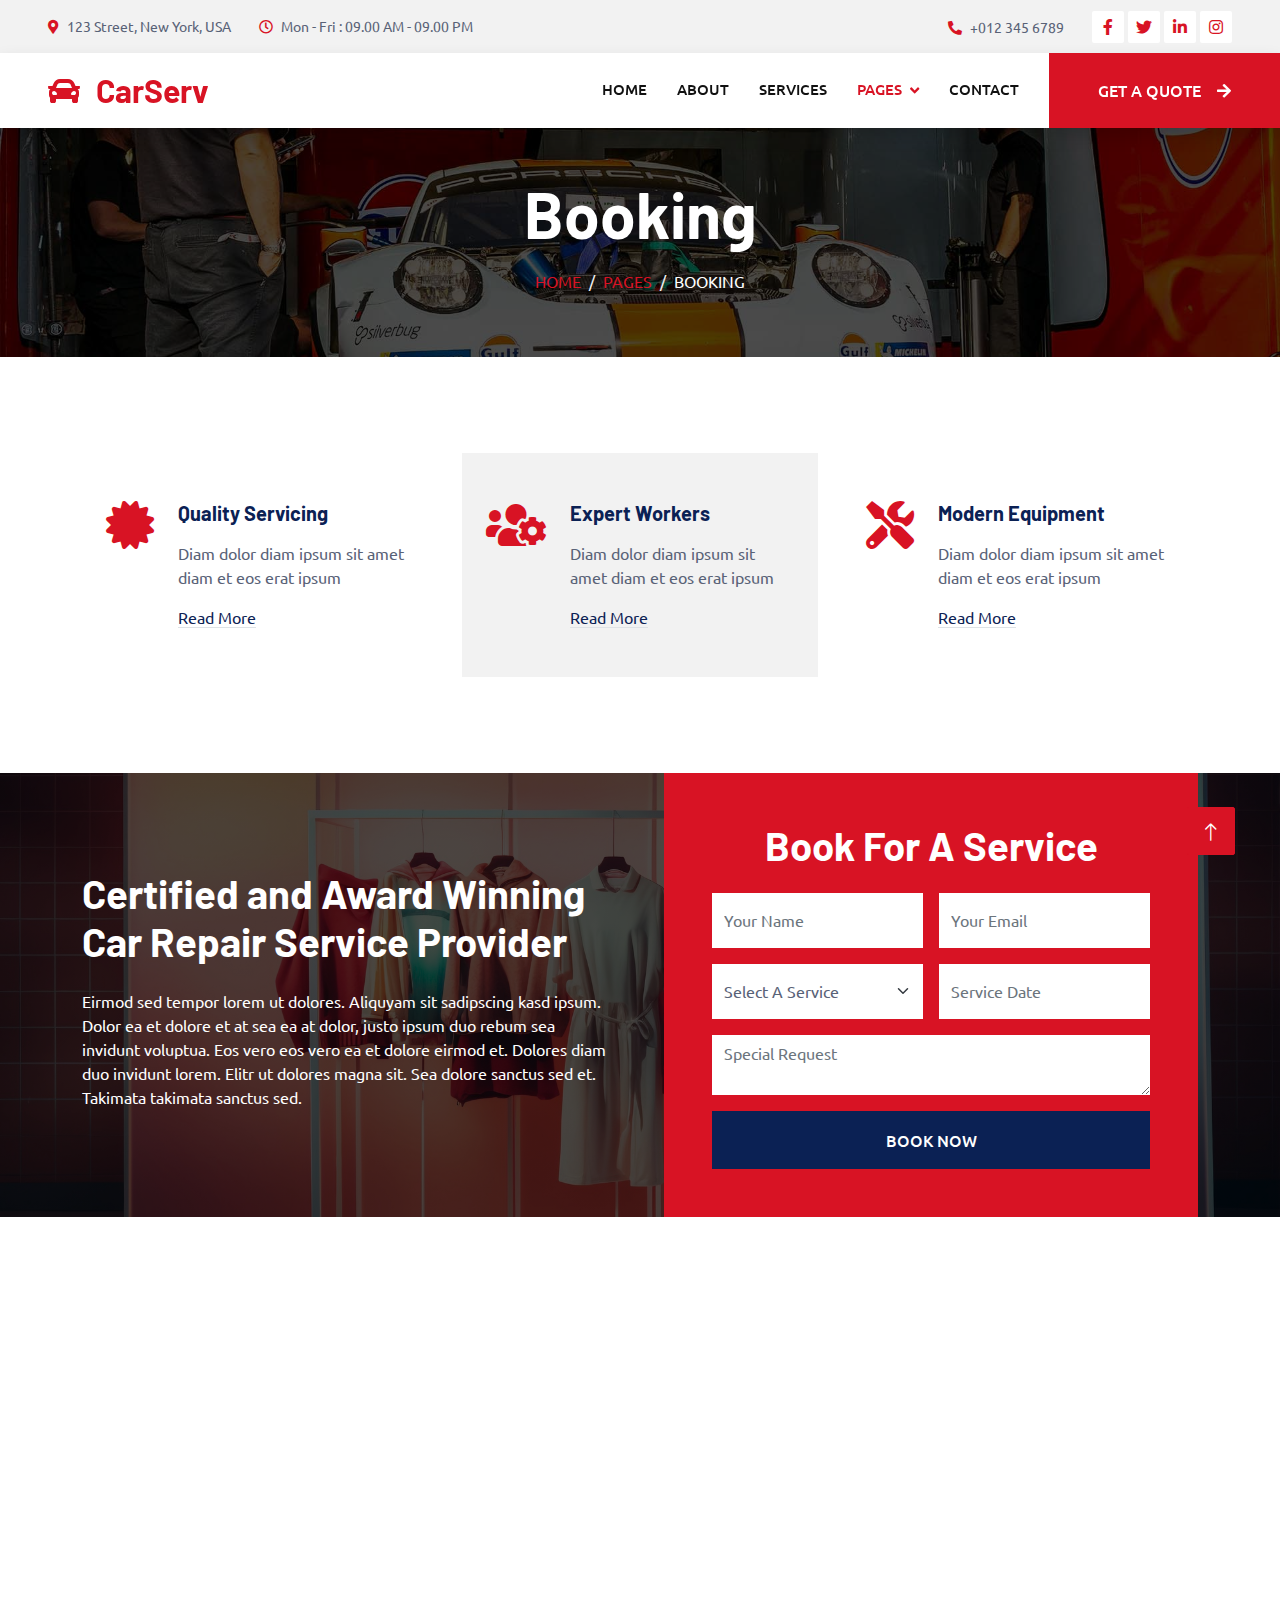
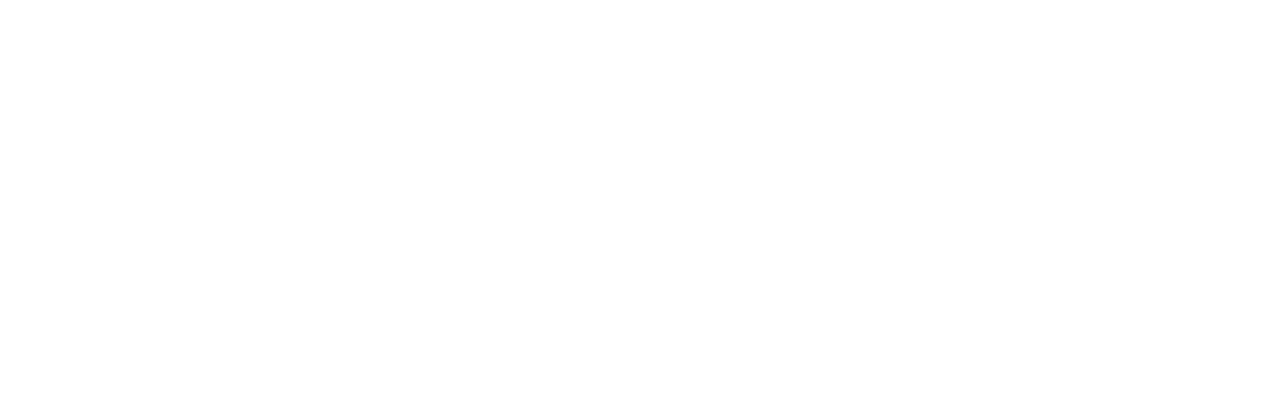
<file: booking.html>
<!DOCTYPE html>
<html lang="en">

<head>
    <meta charset="utf-8">
    <title>CarServ - Car Repair HTML Template</title>
    <meta content="width=device-width, initial-scale=1.0" name="viewport">
    <meta content="" name="keywords">
    <meta content="" name="description">

    <!-- Favicon -->
    <link href="img/favicon.ico" rel="icon">

    <!-- Google Web Fonts -->
    <link rel="preconnect" href="https://fonts.googleapis.com">
    <link rel="preconnect" href="https://fonts.gstatic.com" crossorigin>
    <link href="https://fonts.googleapis.com/css2?family=Barlow:wght@600;700&family=Ubuntu:wght@400;500&display=swap" rel="stylesheet"> 

    <!-- Icon Font Stylesheet -->
    <link href="https://cdnjs.cloudflare.com/ajax/libs/font-awesome/5.10.0/css/all.min.css" rel="stylesheet">
    <link href="https://cdn.jsdelivr.net/npm/bootstrap-icons@1.4.1/font/bootstrap-icons.css" rel="stylesheet">

    <!-- Libraries Stylesheet -->
    <link href="lib/animate/animate.min.css" rel="stylesheet">
    <link href="lib/owlcarousel/assets/owl.carousel.min.css" rel="stylesheet">
    <link href="lib/tempusdominus/css/tempusdominus-bootstrap-4.min.css" rel="stylesheet" />

    <!-- Customized Bootstrap Stylesheet -->
    <link href="css/bootstrap.min.css" rel="stylesheet">

    <!-- Template Stylesheet -->
    <link href="css/style.css" rel="stylesheet">
</head>

<body>
    <!-- Spinner Start -->
    <div id="spinner" class="show bg-white position-fixed translate-middle w-100 vh-100 top-50 start-50 d-flex align-items-center justify-content-center">
        <div class="spinner-border text-primary" style="width: 3rem; height: 3rem;" role="status">
            <span class="sr-only">Loading...</span>
        </div>
    </div>
    <!-- Spinner End -->


    <!-- Topbar Start -->
    <div class="container-fluid bg-light p-0">
        <div class="row gx-0 d-none d-lg-flex">
            <div class="col-lg-7 px-5 text-start">
                <div class="h-100 d-inline-flex align-items-center py-3 me-4">
                    <small class="fa fa-map-marker-alt text-primary me-2"></small>
                    <small>123 Street, New York, USA</small>
                </div>
                <div class="h-100 d-inline-flex align-items-center py-3">
                    <small class="far fa-clock text-primary me-2"></small>
                    <small>Mon - Fri : 09.00 AM - 09.00 PM</small>
                </div>
            </div>
            <div class="col-lg-5 px-5 text-end">
                <div class="h-100 d-inline-flex align-items-center py-3 me-4">
                    <small class="fa fa-phone-alt text-primary me-2"></small>
                    <small>+012 345 6789</small>
                </div>
                <div class="h-100 d-inline-flex align-items-center">
                    <a class="btn btn-sm-square bg-white text-primary me-1" href=""><i class="fab fa-facebook-f"></i></a>
                    <a class="btn btn-sm-square bg-white text-primary me-1" href=""><i class="fab fa-twitter"></i></a>
                    <a class="btn btn-sm-square bg-white text-primary me-1" href=""><i class="fab fa-linkedin-in"></i></a>
                    <a class="btn btn-sm-square bg-white text-primary me-0" href=""><i class="fab fa-instagram"></i></a>
                </div>
            </div>
        </div>
    </div>
    <!-- Topbar End -->


    <!-- Navbar Start -->
    <nav class="navbar navbar-expand-lg bg-white navbar-light shadow sticky-top p-0">
        <a href="index.html" class="navbar-brand d-flex align-items-center px-4 px-lg-5">
            <h2 class="m-0 text-primary"><i class="fa fa-car me-3"></i>CarServ</h2>
        </a>
        <button type="button" class="navbar-toggler me-4" data-bs-toggle="collapse" data-bs-target="#navbarCollapse">
            <span class="navbar-toggler-icon"></span>
        </button>
        <div class="collapse navbar-collapse" id="navbarCollapse">
            <div class="navbar-nav ms-auto p-4 p-lg-0">
                <a href="index.html" class="nav-item nav-link">Home</a>
                <a href="about.html" class="nav-item nav-link">About</a>
                <a href="service.html" class="nav-item nav-link">Services</a>
                <div class="nav-item dropdown">
                    <a href="#" class="nav-link dropdown-toggle active" data-bs-toggle="dropdown">Pages</a>
                    <div class="dropdown-menu fade-up m-0">
                        <a href="booking.html" class="dropdown-item active">Booking</a>
                        <a href="team.html" class="dropdown-item">Technicians</a>
                        <a href="testimonial.html" class="dropdown-item">Testimonial</a>
                        <a href="404.html" class="dropdown-item">404 Page</a>
                    </div>
                </div>
                <a href="contact.html" class="nav-item nav-link">Contact</a>
            </div>
            <a href="" class="btn btn-primary py-4 px-lg-5 d-none d-lg-block">Get A Quote<i class="fa fa-arrow-right ms-3"></i></a>
        </div>
    </nav>
    <!-- Navbar End -->


    <!-- Page Header Start -->
    <div class="container-fluid page-header mb-5 p-0" style="background-image: url(img/carousel-bg-1.jpg);">
        <div class="container-fluid page-header-inner py-5">
            <div class="container text-center">
                <h1 class="display-3 text-white mb-3 animated slideInDown">Booking</h1>
                <nav aria-label="breadcrumb">
                    <ol class="breadcrumb justify-content-center text-uppercase">
                        <li class="breadcrumb-item"><a href="#">Home</a></li>
                        <li class="breadcrumb-item"><a href="#">Pages</a></li>
                        <li class="breadcrumb-item text-white active" aria-current="page">Booking</li>
                    </ol>
                </nav>
            </div>
        </div>
    </div>
    <!-- Page Header End -->


    <!-- Service Start -->
    <div class="container-xxl py-5">
        <div class="container">
            <div class="row g-4">
                <div class="col-lg-4 col-md-6 wow fadeInUp" data-wow-delay="0.1s">
                    <div class="d-flex py-5 px-4">
                        <i class="fa fa-certificate fa-3x text-primary flex-shrink-0"></i>
                        <div class="ps-4">
                            <h5 class="mb-3">Quality Servicing</h5>
                            <p>Diam dolor diam ipsum sit amet diam et eos erat ipsum</p>
                            <a class="text-secondary border-bottom" href="">Read More</a>
                        </div>
                    </div>
                </div>
                <div class="col-lg-4 col-md-6 wow fadeInUp" data-wow-delay="0.3s">
                    <div class="d-flex bg-light py-5 px-4">
                        <i class="fa fa-users-cog fa-3x text-primary flex-shrink-0"></i>
                        <div class="ps-4">
                            <h5 class="mb-3">Expert Workers</h5>
                            <p>Diam dolor diam ipsum sit amet diam et eos erat ipsum</p>
                            <a class="text-secondary border-bottom" href="">Read More</a>
                        </div>
                    </div>
                </div>
                <div class="col-lg-4 col-md-6 wow fadeInUp" data-wow-delay="0.5s">
                    <div class="d-flex py-5 px-4">
                        <i class="fa fa-tools fa-3x text-primary flex-shrink-0"></i>
                        <div class="ps-4">
                            <h5 class="mb-3">Modern Equipment</h5>
                            <p>Diam dolor diam ipsum sit amet diam et eos erat ipsum</p>
                            <a class="text-secondary border-bottom" href="">Read More</a>
                        </div>
                    </div>
                </div>
            </div>
        </div>
    </div>
    <!-- Service End -->


    <!-- Booking Start -->
    <div class="container-fluid bg-secondary booking my-5 wow fadeInUp" data-wow-delay="0.1s">
        <div class="container">
            <div class="row gx-5">
                <div class="col-lg-6 py-5">
                    <div class="py-5">
                        <h1 class="text-white mb-4">Certified and Award Winning Car Repair Service Provider</h1>
                        <p class="text-white mb-0">Eirmod sed tempor lorem ut dolores. Aliquyam sit sadipscing kasd ipsum. Dolor ea et dolore et at sea ea at dolor, justo ipsum duo rebum sea invidunt voluptua. Eos vero eos vero ea et dolore eirmod et. Dolores diam duo invidunt lorem. Elitr ut dolores magna sit. Sea dolore sanctus sed et. Takimata takimata sanctus sed.</p>
                    </div>
                </div>
                <div class="col-lg-6">
                    <div class="bg-primary h-100 d-flex flex-column justify-content-center text-center p-5 wow zoomIn" data-wow-delay="0.6s">
                        <h1 class="text-white mb-4">Book For A Service</h1>
                        <form>
                            <div class="row g-3">
                                <div class="col-12 col-sm-6">
                                    <input type="text" class="form-control border-0" placeholder="Your Name" style="height: 55px;">
                                </div>
                                <div class="col-12 col-sm-6">
                                    <input type="email" class="form-control border-0" placeholder="Your Email" style="height: 55px;">
                                </div>
                                <div class="col-12 col-sm-6">
                                    <select class="form-select border-0" style="height: 55px;">
                                        <option selected>Select A Service</option>
                                        <option value="1">Service 1</option>
                                        <option value="2">Service 2</option>
                                        <option value="3">Service 3</option>
                                    </select>
                                </div>
                                <div class="col-12 col-sm-6">
                                    <div class="date" id="date1" data-target-input="nearest">
                                        <input type="text"
                                            class="form-control border-0 datetimepicker-input"
                                            placeholder="Service Date" data-target="#date1" data-toggle="datetimepicker" style="height: 55px;">
                                    </div>
                                </div>
                                <div class="col-12">
                                    <textarea class="form-control border-0" placeholder="Special Request"></textarea>
                                </div>
                                <div class="col-12">
                                    <button class="btn btn-secondary w-100 py-3" type="submit">Book Now</button>
                                </div>
                            </div>
                        </form>
                    </div>
                </div>
            </div>
        </div>
    </div>
    <!-- Booking End -->


    <!-- Call To Action Start -->
    <div class="container-xxl py-5 wow fadeInUp" data-wow-delay="0.1s">
        <div class="container">
            <div class="row g-4">
                <div class="col-lg-8 col-md-6">
                    <h6 class="text-primary text-uppercase">// Call To Action //</h6>
                    <h1 class="mb-4">Have Any Pre Booking Question?</h1>
                    <p class="mb-0">Lorem diam ea sit dolor labore. Clita et dolor erat sed est lorem sed et sit. Diam sed duo magna erat et stet clita ea magna ea sed, sit labore magna lorem tempor justo rebum dolores. Eos dolor sea erat amet et, lorem labore lorem at dolores. Stet ea ut justo et, clita et et ipsum diam.</p>
                </div>
                <div class="col-lg-4 col-md-6">
                    <div class="bg-primary d-flex flex-column justify-content-center text-center h-100 p-4">
                        <h3 class="text-white mb-4"><i class="fa fa-phone-alt me-3"></i>+012 345 6789</h3>
                        <a href="" class="btn btn-secondary py-3 px-5">Contact Us<i class="fa fa-arrow-right ms-3"></i></a>
                    </div>
                </div>
            </div>
        </div>
    </div>
    <!-- Call To Action End -->


    <!-- Footer Start -->
    <div class="container-fluid bg-dark text-light footer pt-5 mt-5 wow fadeIn" data-wow-delay="0.1s">
        <div class="container py-5">
            <div class="row g-5">
                <div class="col-lg-3 col-md-6">
                    <h4 class="text-light mb-4">Address</h4>
                    <p class="mb-2"><i class="fa fa-map-marker-alt me-3"></i>123 Street, New York, USA</p>
                    <p class="mb-2"><i class="fa fa-phone-alt me-3"></i>+012 345 67890</p>
                    <p class="mb-2"><i class="fa fa-envelope me-3"></i>info@example.com</p>
                    <div class="d-flex pt-2">
                        <a class="btn btn-outline-light btn-social" href=""><i class="fab fa-twitter"></i></a>
                        <a class="btn btn-outline-light btn-social" href=""><i class="fab fa-facebook-f"></i></a>
                        <a class="btn btn-outline-light btn-social" href=""><i class="fab fa-youtube"></i></a>
                        <a class="btn btn-outline-light btn-social" href=""><i class="fab fa-linkedin-in"></i></a>
                    </div>
                </div>
                <div class="col-lg-3 col-md-6">
                    <h4 class="text-light mb-4">Opening Hours</h4>
                    <h6 class="text-light">Monday - Friday:</h6>
                    <p class="mb-4">09.00 AM - 09.00 PM</p>
                    <h6 class="text-light">Saturday - Sunday:</h6>
                    <p class="mb-0">09.00 AM - 12.00 PM</p>
                </div>
                <div class="col-lg-3 col-md-6">
                    <h4 class="text-light mb-4">Services</h4>
                    <a class="btn btn-link" href="">Diagnostic Test</a>
                    <a class="btn btn-link" href="">Engine Servicing</a>
                    <a class="btn btn-link" href="">Tires Replacement</a>
                    <a class="btn btn-link" href="">Oil Changing</a>
                    <a class="btn btn-link" href="">Vacuam Cleaning</a>
                </div>
                <div class="col-lg-3 col-md-6">
                    <h4 class="text-light mb-4">Newsletter</h4>
                    <p>Dolor amet sit justo amet elitr clita ipsum elitr est.</p>
                    <div class="position-relative mx-auto" style="max-width: 400px;">
                        <input class="form-control border-0 w-100 py-3 ps-4 pe-5" type="text" placeholder="Your email">
                        <button type="button" class="btn btn-primary py-2 position-absolute top-0 end-0 mt-2 me-2">SignUp</button>
                    </div>
                </div>
            </div>
        </div>
        <div class="container">
            <div class="copyright">
                <div class="row">
                    <div class="col-md-6 text-center text-md-start mb-3 mb-md-0">
                        &copy; <a class="border-bottom" href="#">Your Site Name</a>, All Right Reserved.

                        <!--/*** This template is free as long as you keep the footer author’s credit link/attribution link/backlink. If you'd like to use the template without the footer author’s credit link/attribution link/backlink, you can purchase the Credit Removal License from "https://htmlcodex.com/credit-removal". Thank you for your support. ***/-->
                        Designed By <a class="border-bottom" href="https://htmlcodex.com">HTML Codex</a>
                    </div>
                    <div class="col-md-6 text-center text-md-end">
                        <div class="footer-menu">
                            <a href="">Home</a>
                            <a href="">Cookies</a>
                            <a href="">Help</a>
                            <a href="">FQAs</a>
                        </div>
                    </div>
                </div>
            </div>
        </div>
    </div>
    <!-- Footer End -->


    <!-- Back to Top -->
    <a href="#" class="btn btn-lg btn-primary btn-lg-square back-to-top"><i class="bi bi-arrow-up"></i></a>


    <!-- JavaScript Libraries -->
    <script src="https://code.jquery.com/jquery-3.4.1.min.js"></script>
    <script src="https://cdn.jsdelivr.net/npm/bootstrap@5.0.0/dist/js/bootstrap.bundle.min.js"></script>
    <script src="lib/wow/wow.min.js"></script>
    <script src="lib/easing/easing.min.js"></script>
    <script src="lib/waypoints/waypoints.min.js"></script>
    <script src="lib/counterup/counterup.min.js"></script>
    <script src="lib/owlcarousel/owl.carousel.min.js"></script>
    <script src="lib/tempusdominus/js/moment.min.js"></script>
    <script src="lib/tempusdominus/js/moment-timezone.min.js"></script>
    <script src="lib/tempusdominus/js/tempusdominus-bootstrap-4.min.js"></script>

    <!-- Template Javascript -->
    <script src="js/main.js"></script>
</body>

</html>
</file>
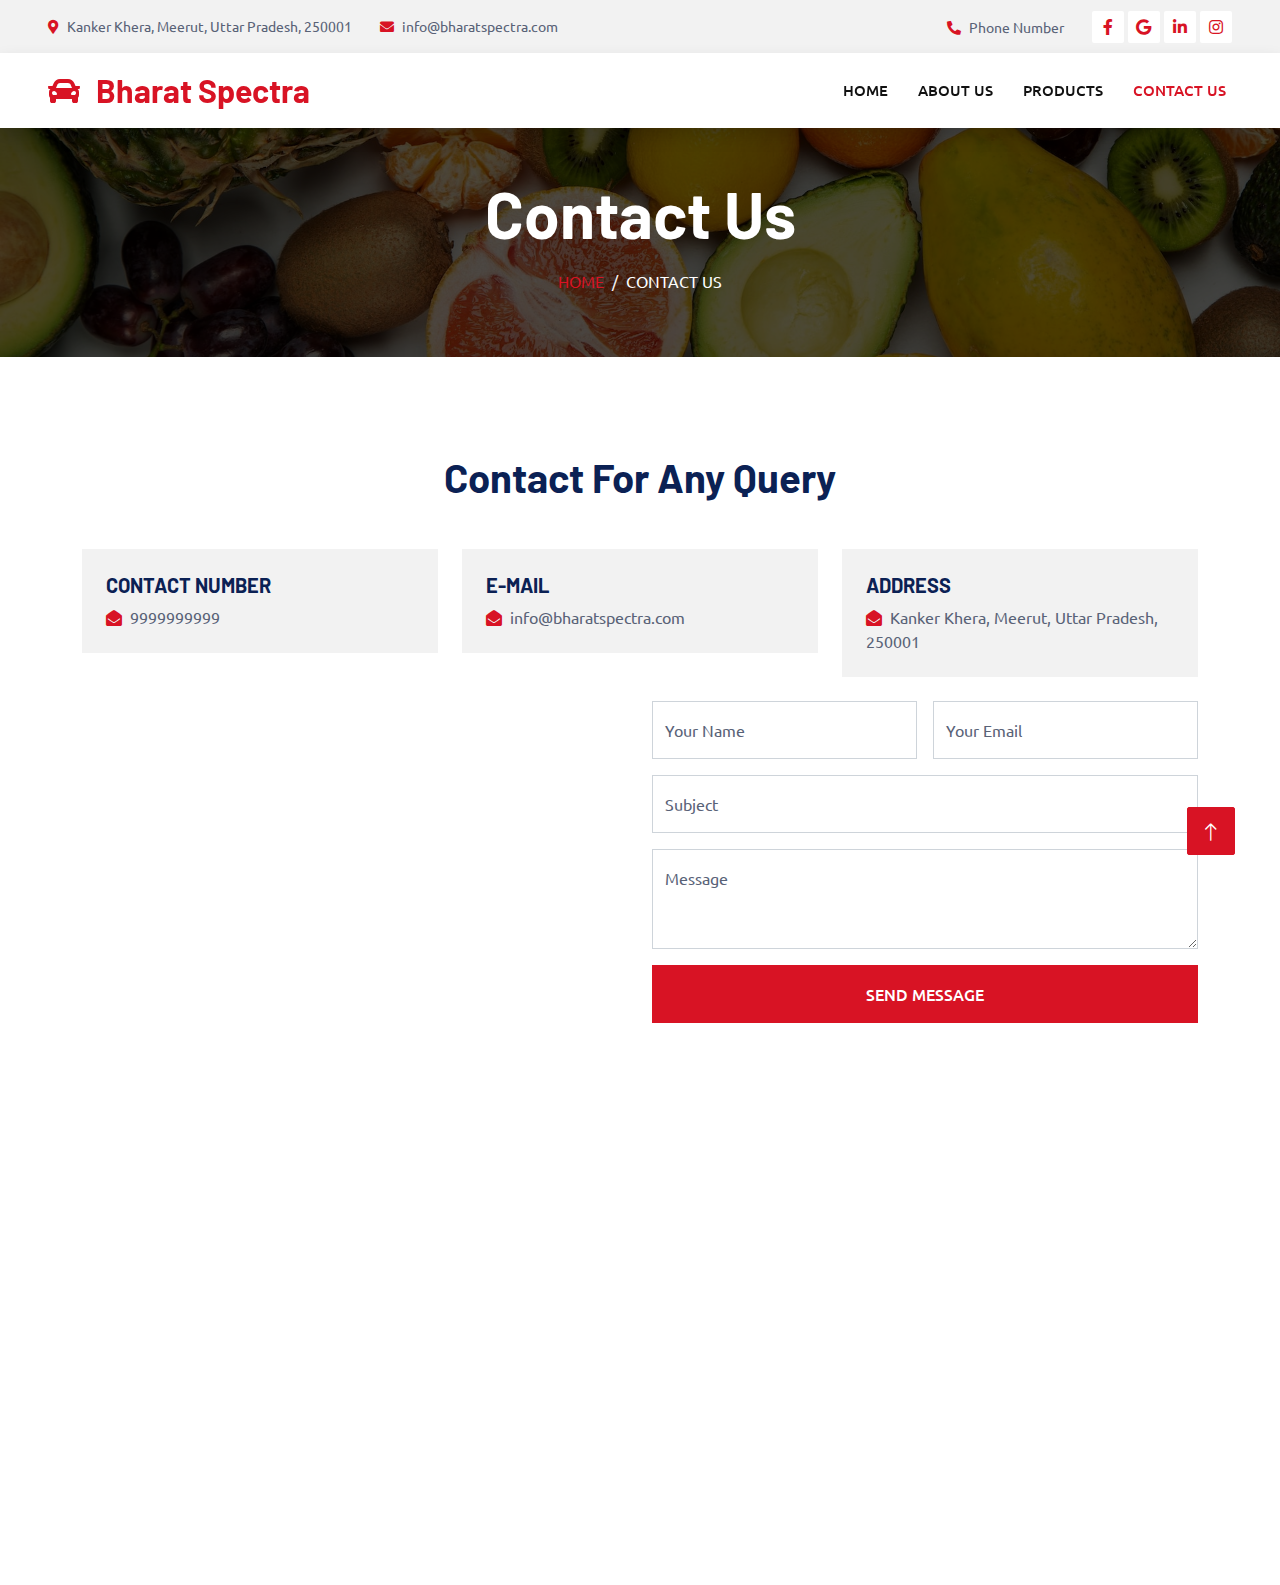
<file: contact.html>
<!DOCTYPE html>
<html lang="en">

<head>
    <meta charset="utf-8">
    <title>Contact Us</title>
    <meta content="width=device-width, initial-scale=1.0" name="viewport">
    <meta content="" name="keywords">
    <meta content="" name="description">

    <!-- Favicon -->
    <link href="img/favicon.ico" rel="icon">

    <!-- Google Web Fonts -->
    <link rel="preconnect" href="https://fonts.googleapis.com">
    <link rel="preconnect" href="https://fonts.gstatic.com" crossorigin>
    <link href="https://fonts.googleapis.com/css2?family=Barlow:wght@600;700&family=Ubuntu:wght@400;500&display=swap" rel="stylesheet"> 

    <!-- Icon Font Stylesheet -->
    <link href="https://cdnjs.cloudflare.com/ajax/libs/font-awesome/5.10.0/css/all.min.css" rel="stylesheet">
    <link href="https://cdn.jsdelivr.net/npm/bootstrap-icons@1.4.1/font/bootstrap-icons.css" rel="stylesheet">

    <!-- Libraries Stylesheet -->
    <link href="lib/animate/animate.min.css" rel="stylesheet">
    <link href="lib/owlcarousel/assets/owl.carousel.min.css" rel="stylesheet">
    <link href="lib/tempusdominus/css/tempusdominus-bootstrap-4.min.css" rel="stylesheet" />

    <!-- Customized Bootstrap Stylesheet -->
    <link href="css/bootstrap.min.css" rel="stylesheet">

    <!-- Template Stylesheet -->
    <link href="css/style.css" rel="stylesheet">
</head>

<body>
    <!-- Spinner Start -->
    <div id="spinner" class="show bg-white position-fixed translate-middle w-100 vh-100 top-50 start-50 d-flex align-items-center justify-content-center">
        <div class="spinner-border text-primary" style="width: 3rem; height: 3rem;" role="status">
            <span class="sr-only">Loading...</span>
        </div>
    </div>
    <!-- Spinner End -->

    <!-- Topbar Start -->
    <div class="container-fluid bg-light p-0">
        <div class="row gx-0 d-none d-lg-flex">
            <div class="col-lg-7 px-5 text-start">
                <div class="h-100 d-inline-flex align-items-center py-3 me-4">
                    <small class="fa fa-map-marker-alt text-primary me-2"></small>
                    <small>Kanker Khera, Meerut, Uttar Pradesh, 250001</small>
                </div>
                <div class="h-100 d-inline-flex align-items-center py-3">
                    <small class="fas fa-envelope text-primary me-2"></small>
                    <small>info@bharatspectra.com</small>
                </div>
            </div>
            <div class="col-lg-5 px-5 text-end">
                <div class="h-100 d-inline-flex align-items-center py-3 me-4">
                    <small class="fa fa-phone-alt text-primary me-2"></small>
                    <small>Phone Number</small>
                </div>
                <div class="h-100 d-inline-flex align-items-center">
                    <a class="btn btn-sm-square bg-white text-primary me-1" href=""><i class="fab fa-facebook-f"></i></a>
                    <a class="btn btn-sm-square bg-white text-primary me-1" href=""><i class="fab fa-google"></i></a>
                    <a class="btn btn-sm-square bg-white text-primary me-1" href=""><i class="fab fa-linkedin-in"></i></a>
                    <a class="btn btn-sm-square bg-white text-primary me-0" href=""><i class="fab fa-instagram"></i></a>
                </div>
            </div>
        </div>
    </div>
    <!-- Topbar End -->
    <!-- Navbar Start -->
    <nav class="navbar navbar-expand-lg bg-white navbar-light shadow sticky-top p-0">
        <a href="index.html" class="navbar-brand d-flex align-items-center px-4 px-lg-5">
            <h2 class="m-0 text-primary"><i class="fa fa-car me-3"></i>Bharat Spectra</h2>
        </a>
        <button type="button" class="navbar-toggler me-4" data-bs-toggle="collapse" data-bs-target="#navbarCollapse">
            <span class="navbar-toggler-icon"></span>
        </button>
        <div class="collapse navbar-collapse px-4" id="navbarCollapse">
            <div class="navbar-nav ms-auto p-4 p-lg-0">
                <a href="index.html" class="nav-item nav-link">Home</a>
                <a href="about.html" class="nav-item nav-link ">About Us</a>
                <a href="service.html" class="nav-item nav-link">Products</a>
                <a href="contact.html" class="nav-item nav-link active">Contact Us</a>
            </div>
        </div>
    </nav>
    <!-- Navbar End -->

    <!-- Page Header Start -->
    <div class="container-fluid page-header mb-5 p-0" style="background-image: url(img/julia-zolotova-M_xIaxQE3Ms-unsplash.jpg);">
        <div class="container-fluid page-header-inner py-5">
            <div class="container text-center">
                <h1 class="display-3 text-white mb-3 animated slideInDown">Contact Us</h1>
                <nav aria-label="breadcrumb">
                    <ol class="breadcrumb justify-content-center text-uppercase">
                        <li class="breadcrumb-item"><a href="#">Home</a></li>
                        <li class="breadcrumb-item text-white active" aria-current="page">Contact Us</li>
                    </ol>
                </nav>
            </div>
        </div>
    </div>
    <!-- Page Header End -->

    <!-- Contact Start -->
    <div class="container-xxl py-5">
        <div class="container">
            <div class="text-center wow fadeInUp" data-wow-delay="0.1s">
                <h1 class="mb-5">Contact For Any Query</h1>
            </div>
            <div class="row g-4">
                <div class="col-12">
                    <div class="row gy-4">
                        <div class="col-md-4">
                            <div class="bg-light d-flex flex-column justify-content-center p-4">
                                <h5 class="text-uppercase">Contact Number</h5>
                                <p class="m-0"><i class="fa fa-envelope-open text-primary me-2"></i>9999999999</p>
                            </div>
                        </div>
                        <div class="col-md-4">
                            <div class="bg-light d-flex flex-column justify-content-center p-4">
                                <h5 class="text-uppercase">E-mail</h5>

                                <p class="m-0"><i class="fa fa-envelope-open text-primary me-2"></i>info@bharatspectra.com</p>
                            </div>
                        </div>
                        <div class="col-md-4">
                            <div class="bg-light d-flex flex-column justify-content-center p-4">
                                <h5 class="text-uppercase">Address</h5>
                                <p class="m-0"><i class="fa fa-envelope-open text-primary me-2"></i>Kanker Khera, Meerut, Uttar Pradesh, 250001</p>
                            </div>
                        </div>
                    </div>
                </div>
                <div class="col-md-6 wow fadeIn" data-wow-delay="0.1s">
                    <iframe class="position-relative rounded w-100 h-100"
                        src="https://www.google.com/maps/embed?pb=!1m18!1m12!1m3!1d6977.456547818278!2d77.6823448885504!3d29.025033333224975!2m3!1f0!2f0!3f0!3m2!1i1024!2i768!4f13.1!3m3!1m2!1s0x390c658f8e40462d%3A0x6f296e779f67ea38!2sKanker%20Khera%2C%20Meerut%20Cantt%2C%20Meerut%2C%20Uttar%20Pradesh%20250001!5e0!3m2!1sen!2sin!4v1703237663517!5m2!1sen!2sin"
                        frameborder="0" style="min-height: 350px; border:0;" allowfullscreen="" aria-hidden="false"
                        tabindex="0"></iframe>

                </div>
                <div class="col-md-6">
                    <div class="wow fadeInUp" data-wow-delay="0.2s">
                        <form> 
                            <div class="row g-3">
                                <div class="col-md-6">
                                    <div class="form-floating">
                                        <input type="text" class="form-control" id="name" placeholder="Your Name">
                                        <label for="name">Your Name</label>
                                    </div>
                                </div>
                                <div class="col-md-6">
                                    <div class="form-floating">
                                        <input type="email" class="form-control" id="email" placeholder="Your Email">
                                        <label for="email">Your Email</label>
                                    </div>
                                </div>
                                <div class="col-12">
                                    <div class="form-floating">
                                        <input type="text" class="form-control" id="subject" placeholder="Subject">
                                        <label for="subject">Subject</label>
                                    </div>
                                </div>
                                <div class="col-12">
                                    <div class="form-floating">
                                        <textarea class="form-control" placeholder="Leave a message here" id="message" style="height: 100px"></textarea>
                                        <label for="message">Message</label>
                                    </div>
                                </div>
                                <div class="col-12">
                                    <button class="btn btn-primary w-100 py-3" onclick="showAlert()" type="submit">Send Message</button>
                                </div>
                            </div>
                        </form>
                    </div>
                </div>
            </div>
        </div>
    </div>
    <!-- Contact End -->

    <!-- Footer Start -->
    <div class="container-fluid bg-dark text-light footer pt-5 mt-5 wow fadeIn" data-wow-delay="0.1s">
        <div class="container py-5">
            <div class="row g-5">
                <div class="col-lg-3 col-md-6 ">
                    <h4 class="text-light mb-4">About Us</h4>
                    <p class="mb-2">About <b>Bharat Spectra</b>, Company's dealing in multiple products and have a diverse range. It can span across various industries like spices, consumer goods, textiles, and agriculture.</p>
                </div>
                <div class="col-lg-3 col-md-6 ">
                    <h4 class="text-light mb-4">Address</h4>
                    <p class="mb-2"><i class="fa fa-map-marker-alt me-3"></i>Kanker Khera, Meerut, Uttar Pradesh, 250001</p>
                    <p class="mb-2"><i class="fa fa-phone-alt me-3"></i>+012 345 67890</p>
                    <p class="mb-2"><i class="fa fa-envelope me-3"></i>info@bharatspectra.com</p>
                    <div class="d-flex pt-2">
                        <a class="btn btn-outline-light btn-social" href=""><i class="fab fa-twitter"></i></a>
                        <a class="btn btn-outline-light btn-social" href=""><i class="fab fa-facebook-f"></i></a>
                        <a class="btn btn-outline-light btn-social" href=""><i class="fab fa-google"></i></a>
                        <a class="btn btn-outline-light btn-social" href=""><i class="fab fa-linkedin-in"></i></a>
                    </div>
                </div>
                <div class="col-lg-3 col-md-6 ">
                    <h4 class="text-light mb-4">Links</h4>
                    <a class="btn btn-link" href="/index.html">Home</a>
                    <a class="btn btn-link" href="/about.html">About Us</a>
                    <a class="btn btn-link" href="/service.html">Products</a>
                    <a class="btn btn-link" href="/contact.html">Contact Us</a>
                </div>
                <div class="col-lg-3 col-md-6 py-5">
                    <img style="width: 100%;" src="./img/bwt-white.png" alt="">
                </div>
            </div>
        </div>
        <div class="container">
            <div class="copyright">
                <div class="row">
                    <div class="col-md-6 text-center text-md-start mb-3 mb-md-0">
                        &copy; <a class="border-bottom" href="">Business World Trade</a>, All Right Reserved.
                        Designed By <a class="border-bottom" href="">Business World Trade</a>
                    </div>
                </div>
            </div>
        </div>
    </div>
    <!-- Footer End -->

    <!-- Back to Top -->
    <a href="#" class="btn btn-lg btn-primary btn-lg-square back-to-top"><i class="bi bi-arrow-up"></i></a>

    <!-- JavaScript Libraries -->
    <script src="https://code.jquery.com/jquery-3.4.1.min.js"></script>
    <script src="https://cdn.jsdelivr.net/npm/bootstrap@5.0.0/dist/js/bootstrap.bundle.min.js"></script>
    <script src="lib/wow/wow.min.js"></script>
    <script src="lib/easing/easing.min.js"></script>
    <script src="lib/waypoints/waypoints.min.js"></script>
    <script src="lib/counterup/counterup.min.js"></script>
    <script src="lib/owlcarousel/owl.carousel.min.js"></script>
    <script src="lib/tempusdominus/js/moment.min.js"></script>
    <script src="lib/tempusdominus/js/moment-timezone.min.js"></script>
    <script src="lib/tempusdominus/js/tempusdominus-bootstrap-4.min.js"></script>

    <!-- Template Javascript -->
    <script src="js/main.js"></script>
    <script>
        function showAlert(){
            let name = document.getElementById("name").value;
            let email = document.getElementById("email").value;
            let subject = document.getElementById("subject").value;
            let message = document.getElementById("message").value;

            if(name==="" || email==="" || subject==="" || message==="" ){
                alert("Please fill the fields")
            }
            else alert("Your message was successfully sent!")
        }
    </script>
</body>

</html>
</file>
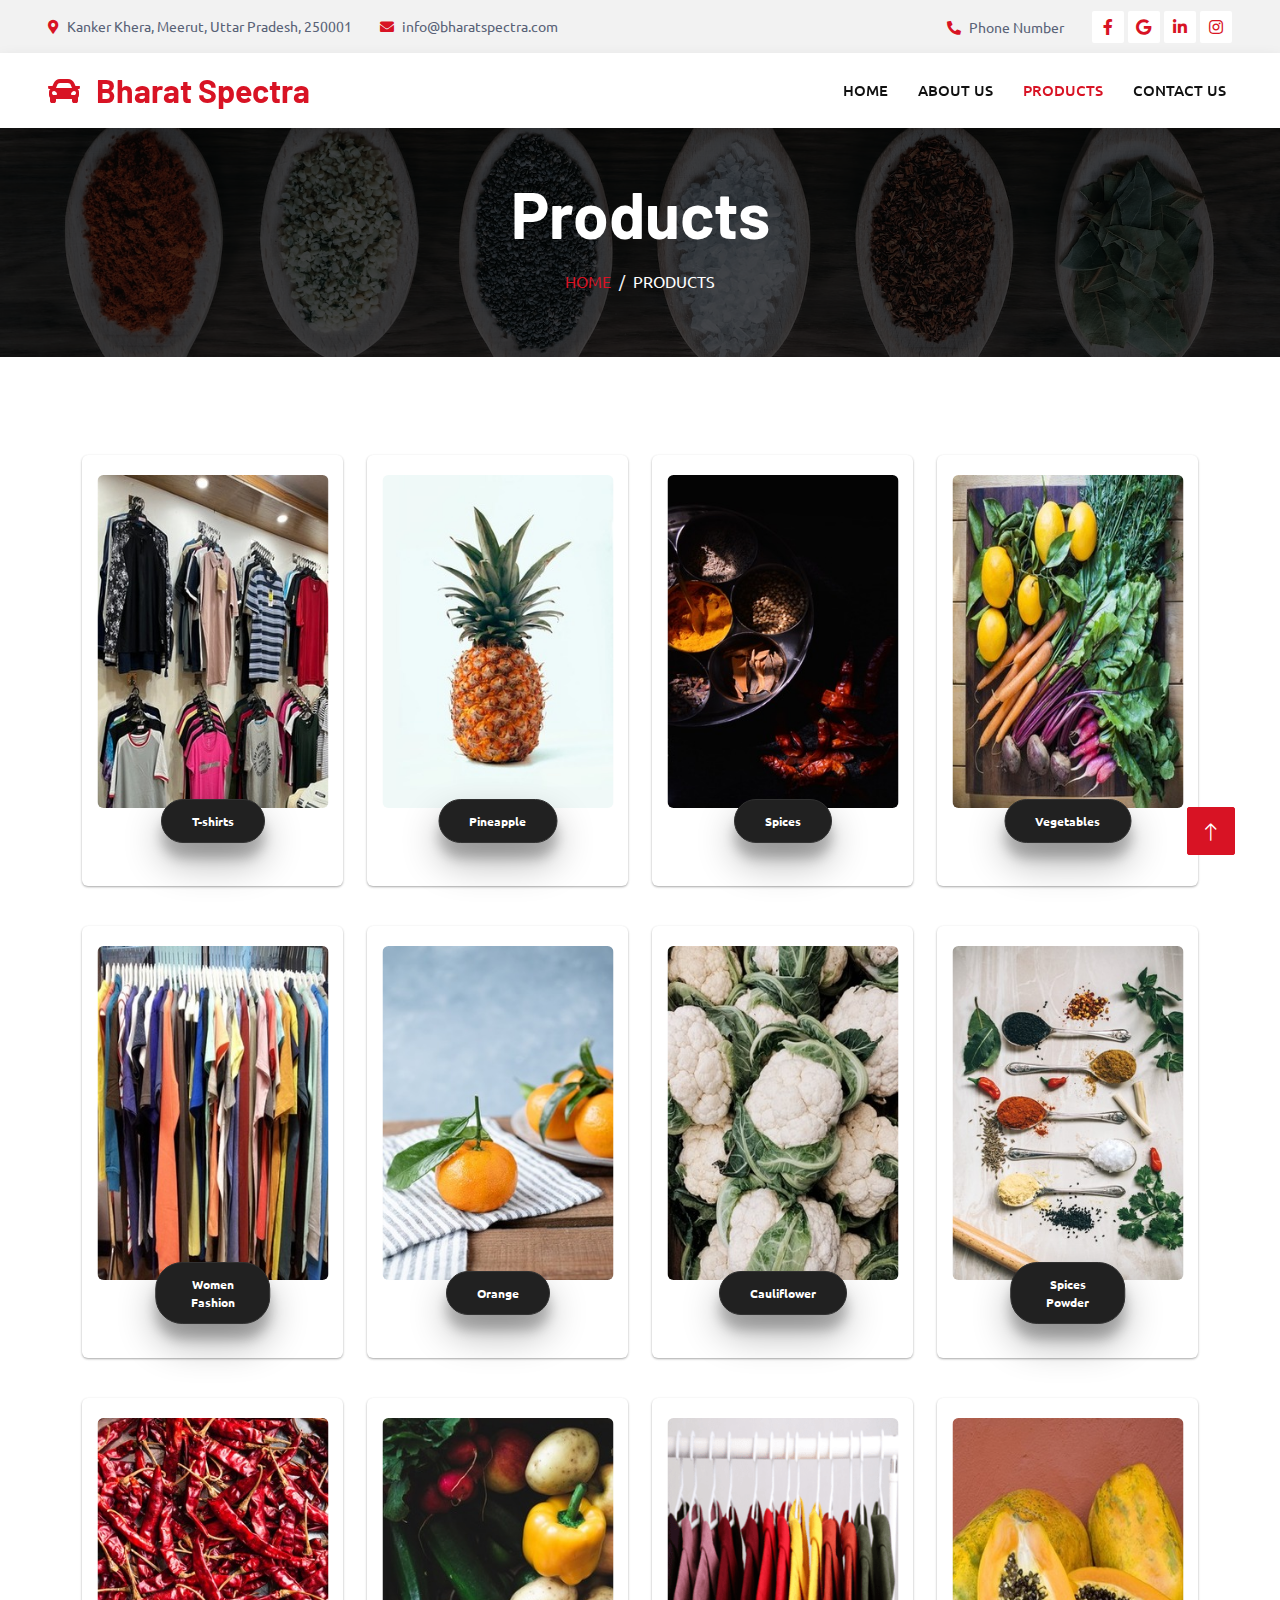
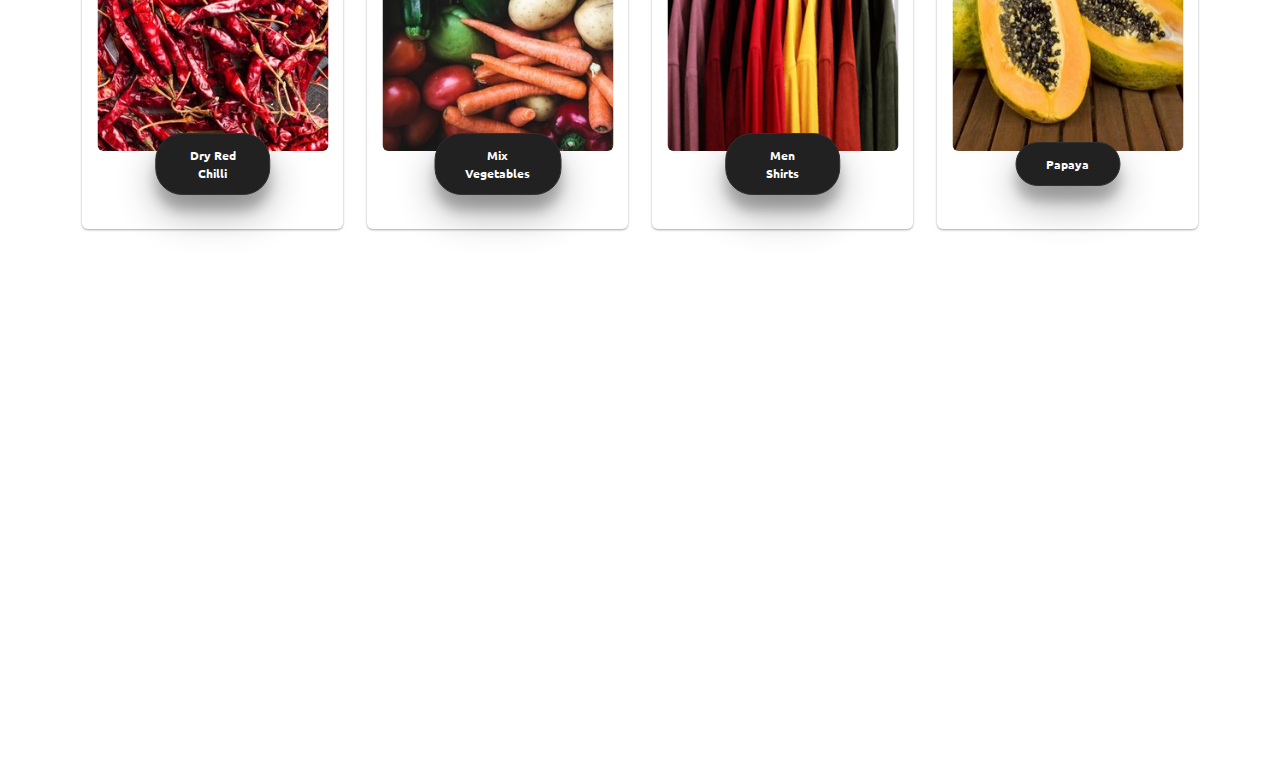
<file: service.html>
<!DOCTYPE html>
<html lang="en">

<head>
    <meta charset="utf-8">
    <title>Product</title>
    <meta content="width=device-width, initial-scale=1.0" name="viewport">
    <meta content="" name="keywords">
    <meta content="" name="description">

    <!-- Favicon -->
    <link href="img/favicon.ico" rel="icon">
    <link rel="stylesheet" href="service.css">

    <!-- Google Web Fonts -->
    <link rel="preconnect" href="https://fonts.googleapis.com">
    <link rel="preconnect" href="https://fonts.gstatic.com" crossorigin>
    <link href="https://fonts.googleapis.com/css2?family=Barlow:wght@600;700&family=Ubuntu:wght@400;500&display=swap"
        rel="stylesheet">

    <!-- Icon Font Stylesheet -->
    <link href="https://cdnjs.cloudflare.com/ajax/libs/font-awesome/5.10.0/css/all.min.css" rel="stylesheet">
    <link href="https://cdn.jsdelivr.net/npm/bootstrap-icons@1.4.1/font/bootstrap-icons.css" rel="stylesheet">

    <!-- Libraries Stylesheet -->
    <link href="lib/animate/animate.min.css" rel="stylesheet">
    <link href="lib/owlcarousel/assets/owl.carousel.min.css" rel="stylesheet">
    <link href="lib/tempusdominus/css/tempusdominus-bootstrap-4.min.css" rel="stylesheet" />

    <!-- Customized Bootstrap Stylesheet -->
    <link href="css/bootstrap.min.css" rel="stylesheet">

    <!-- Template Stylesheet -->
    <link href="css/style.css" rel="stylesheet">
</head>

<body>
    <!-- Spinner Start -->
    <div id="spinner"
        class="show bg-white position-fixed translate-middle w-100 vh-100 top-50 start-50 d-flex align-items-center justify-content-center">
        <div class="spinner-border text-primary" style="width: 3rem; height: 3rem;" role="status">
            <span class="sr-only">Loading...</span>
        </div>
    </div>
    <!-- Spinner End -->
    <!-- Topbar Start -->
    <div class="container-fluid bg-light p-0">
        <div class="row gx-0 d-none d-lg-flex">
            <div class="col-lg-7 px-5 text-start">
                <div class="h-100 d-inline-flex align-items-center py-3 me-4">
                    <small class="fa fa-map-marker-alt text-primary me-2"></small>
                    <small>Kanker Khera, Meerut, Uttar Pradesh, 250001</small>
                </div>
                <div class="h-100 d-inline-flex align-items-center py-3">
                    <small class="fas fa-envelope text-primary me-2"></small>
                    <small>info@bharatspectra.com</small>
                </div>
            </div>
            <div class="col-lg-5 px-5 text-end">
                <div class="h-100 d-inline-flex align-items-center py-3 me-4">
                    <small class="fa fa-phone-alt text-primary me-2"></small>
                    <small>Phone Number</small>
                </div>
                <div class="h-100 d-inline-flex align-items-center">
                    <a class="btn btn-sm-square bg-white text-primary me-1" href=""><i
                            class="fab fa-facebook-f"></i></a>
                    <a class="btn btn-sm-square bg-white text-primary me-1" href=""><i class="fab fa-google"></i></a>
                    <a class="btn btn-sm-square bg-white text-primary me-1" href=""><i
                            class="fab fa-linkedin-in"></i></a>
                    <a class="btn btn-sm-square bg-white text-primary me-0" href=""><i class="fab fa-instagram"></i></a>
                </div>
            </div>
        </div>
    </div>
    <!-- Topbar End -->

    <!-- Navbar Start -->
    <nav class="navbar navbar-expand-lg bg-white navbar-light shadow sticky-top p-0">
        <a href="index.html" class="navbar-brand d-flex align-items-center px-4 px-lg-5">
            <h2 class="m-0 text-primary"><i class="fa fa-car me-3"></i>Bharat Spectra</h2>
        </a>
        <button type="button" class="navbar-toggler me-4" data-bs-toggle="collapse" data-bs-target="#navbarCollapse">
            <span class="navbar-toggler-icon"></span>
        </button>
        <div class="collapse navbar-collapse px-4" id="navbarCollapse">
            <div class="navbar-nav ms-auto p-4 p-lg-0">
                <a href="index.html" class="nav-item nav-link">Home</a>
                <a href="about.html" class="nav-item nav-link ">About Us</a>
                <a href="service.html" class="nav-item nav-link active">Products</a>
                <a href="contact.html" class="nav-item nav-link">Contact Us</a>
            </div>
        </div>
    </nav>
    <!-- Navbar End -->

    <!-- Page Header Start -->
    <div class="container-fluid page-header mb-5 p-0" style="background-image: url(img/tiard-schulz-V5Bqsot6UCg-unsplash.jpg);">
        <div class="container-fluid page-header-inner py-5">
            <div class="container text-center">
                <h1 class="display-3 text-white mb-3 animated slideInDown">Products</h1>
                <nav aria-label="breadcrumb">
                    <ol class="breadcrumb justify-content-center text-uppercase">
                        <li class="breadcrumb-item"><a href="/index.html">Home</a></li>
                        <li class="breadcrumb-item text-white active" aria-current="page">Products</li>
                    </ol>
                </nav>
            </div>
        </div>
    </div>
    <!-- Page Header End -->

    <!-- PRODUCT SECTION -->
    <div class="shell">
        <div class="container">
            <div class="row">
                <div class="col-md-3 col-lg-3 col-sm-6">
                    <div class="wsk-cp-product">
                        <div class="wsk-cp-img">
                            <img src="./img/products/fashion (1).jpg"
                                alt="Product" class="img-responsive" />
                        </div>
                        <div class="wsk-cp-text">
                            <div class="category">
                                <span>T-shirts</span>
                            </div>
                            <!-- <div class="title-product">
                                <h3>My face not my heart</h3>
                            </div> -->
                            <!-- <div class="description-prod">
                                <p>Description Product tell me how to change playlist height size like 600px in html5
                                    player. player good work now check this link</p>
                            </div> -->
                            <!-- <div class="card-footer">
                                <div class="wcf-left"><span class="price">Rp500.000</span></div>
                            </div> -->
                        </div>
                    </div>
                </div>
                <div class="col-md-3 col-lg-3 col-sm-6">
                    <div class="wsk-cp-product">
                        <div class="wsk-cp-img">
                            <img src="./img/products/fruits (1).jpg"
                                alt="Product" class="img-responsive" />
                        </div>
                        <div class="wsk-cp-text">
                            <div class="category">
                                <span>Pineapple</span>
                            </div>
                        </div>
                    </div>
                </div>
                <div class="col-md-3 col-lg-3 col-sm-6">
                    <div class="wsk-cp-product">
                        <div class="wsk-cp-img">
                            <img src="./img/products/spice (1).jpg"
                                alt="Product" class="img-responsive" />
                        </div>
                        <div class="wsk-cp-text">
                            <div class="category">
                                <span>Spices</span>
                            </div>
                        </div>
                    </div>
                </div>
                <div class="col-md-3 col-lg-3 col-sm-6">
                    <div class="wsk-cp-product">
                        <div class="wsk-cp-img">
                            <img src="./img/products/vege (1).jpg"
                                alt="Product" class="img-responsive" />
                        </div>
                        <div class="wsk-cp-text">
                            <div class="category">
                                <span>Vegetables</span>
                            </div>
                        </div>
                    </div>
                </div>
                
            </div>
            <!-- ROW TWO -->
            <div class="row">
                <div class="col-md-3 col-lg-3 col-sm-6">
                    <div class="wsk-cp-product">
                        <div class="wsk-cp-img">
                            <img src="./img/products/fashion (2).jpg"
                                alt="Product" class="img-responsive" />
                        </div>
                        <div class="wsk-cp-text">
                            <div class="category">
                                <span>Women Fashion</span>
                            </div>
                        </div>
                    </div>
                </div>
                <div class="col-md-3 col-lg-3 col-sm-6">
                    <div class="wsk-cp-product">
                        <div class="wsk-cp-img">
                            <img src="./img/products/fruits (2).jpg"
                                alt="Product" class="img-responsive" />
                        </div>
                        <div class="wsk-cp-text">
                            <div class="category">
                                <span>Orange</span>
                            </div>
                        </div>
                    </div>
                </div>
                <div class="col-md-3 col-lg-3 col-sm-6">
                    <div class="wsk-cp-product">
                        <div class="wsk-cp-img">
                            <img src="./img/products/vege (2).jpg"
                                alt="Product" class="img-responsive" />
                        </div>
                        <div class="wsk-cp-text">
                            <div class="category">
                                <span>Cauliflower</span>
                            </div>
                        </div>
                    </div>
                </div>
                <div class="col-md-3 col-lg-3 col-sm-6">
                    <div class="wsk-cp-product">
                        <div class="wsk-cp-img">
                            <img src="./img/products/spice (2).jpg"
                                alt="Product" class="img-responsive" />
                        </div>
                        <div class="wsk-cp-text">
                            <div class="category">
                                <span>Spices Powder</span>
                            </div>
                        </div>
                    </div>
                </div>
            </div>
            <!-- ROW THREE -->
            <div class="row">
                <div class="col-md-3 col-lg-3 col-sm-6">
                    <div class="wsk-cp-product">
                        <div class="wsk-cp-img">
                            <img src="./img/products/spice (3).jpg"
                                alt="Product" class="img-responsive" />
                        </div>
                        <div class="wsk-cp-text">
                            <div class="category">
                                <span>Dry Red Chilli</span>
                            </div>
                        </div>
                    </div>
                </div>
                <div class="col-md-3 col-lg-3 col-sm-6">
                    <div class="wsk-cp-product">
                        <div class="wsk-cp-img">
                            <img src="./img/products/vege (3).jpg"
                                alt="Product" class="img-responsive" />
                        </div>
                        <div class="wsk-cp-text">
                            <div class="category">
                                <span>Mix Vegetables</span>
                            </div>
                        </div>
                    </div>
                </div>
                <div class="col-md-3 col-lg-3 col-sm-6">
                    <div class="wsk-cp-product">
                        <div class="wsk-cp-img">
                            <img src="./img/products/fashion (3).png"
                                alt="Product" class="img-responsive" />
                        </div>
                        <div class="wsk-cp-text">
                            <div class="category">
                                <span>Men Shirts</span>
                            </div>
                        </div>
                    </div>
                </div>
                <div class="col-md-3 col-lg-3 col-sm-6">
                    <div class="wsk-cp-product">
                        <div class="wsk-cp-img">
                            <img src="./img/products/fruits (3).jpg"
                                alt="Product" class="img-responsive" />
                        </div>
                        <div class="wsk-cp-text">
                            <div class="category">
                                <span>Papaya</span>
                            </div>
                        </div>
                    </div>
                </div>
            </div>
        </div>
    </div>

    <!-- Footer Start -->
    <div class="container-fluid bg-dark text-light footer pt-5 mt-5 wow fadeIn" data-wow-delay="0.1s">
        <div class="container py-5">
            <div class="row g-5">
                <div class="col-lg-3 col-md-6 ">
                    <h4 class="text-light mb-4">About Us</h4>
                    <p class="mb-2">About <b>Bharat Spectra</b>, Company's dealing in multiple products and have a diverse range. It can span across various industries like spices, consumer goods, textiles, and agriculture.</p>
                </div>
                <div class="col-lg-3 col-md-6 ">
                    <h4 class="text-light mb-4">Address</h4>
                    <p class="mb-2"><i class="fa fa-map-marker-alt me-3"></i>Kanker Khera, Meerut, Uttar Pradesh, 250001</p>
                    <p class="mb-2"><i class="fa fa-phone-alt me-3"></i>+012 345 67890</p>
                    <p class="mb-2"><i class="fa fa-envelope me-3"></i>info@bharatspectra.com</p>
                    <div class="d-flex pt-2">
                        <a class="btn btn-outline-light btn-social" href=""><i class="fab fa-twitter"></i></a>
                        <a class="btn btn-outline-light btn-social" href=""><i class="fab fa-facebook-f"></i></a>
                        <a class="btn btn-outline-light btn-social" href=""><i class="fab fa-google"></i></a>
                        <a class="btn btn-outline-light btn-social" href=""><i class="fab fa-linkedin-in"></i></a>
                    </div>
                </div>
                <div class="col-lg-3 col-md-6 ">
                    <h4 class="text-light mb-4">Links</h4>
                    <a class="btn btn-link" href="/index.html">Home</a>
                    <a class="btn btn-link" href="/about.html">About Us</a>
                    <a class="btn btn-link" href="/service.html">Products</a>
                    <a class="btn btn-link" href="/contact.html">Contact Us</a>
                </div>
                <div class="col-lg-3 col-md-6 py-5">
                    <img style="width: 100%;" src="./img/bwt-white.png" alt="">
                </div>
            </div>
        </div>
        <div class="container">
            <div class="copyright">
                <div class="row">
                    <div class="col-md-6 text-center text-md-start mb-3 mb-md-0">
                        &copy; <a class="border-bottom" href="">Business World Trade</a>, All Right Reserved.
                        Designed By <a class="border-bottom" href="">Business World Trade</a>
                    </div>
                </div>
            </div>
        </div>
    </div>
    <!-- Footer End -->

    <!-- Footer End -->
    <!-- Back to Top -->
    <a href="#" class="btn btn-lg btn-primary btn-lg-square back-to-top"><i class="bi bi-arrow-up"></i></a>


    <!-- JavaScript Libraries -->
    <script src="https://code.jquery.com/jquery-3.4.1.min.js"></script>
    <script src="https://cdn.jsdelivr.net/npm/bootstrap@5.0.0/dist/js/bootstrap.bundle.min.js"></script>
    <script src="lib/wow/wow.min.js"></script>
    <script src="lib/easing/easing.min.js"></script>
    <script src="lib/waypoints/waypoints.min.js"></script>
    <script src="lib/counterup/counterup.min.js"></script>
    <script src="lib/owlcarousel/owl.carousel.min.js"></script>
    <script src="lib/tempusdominus/js/moment.min.js"></script>
    <script src="lib/tempusdominus/js/moment-timezone.min.js"></script>
    <script src="lib/tempusdominus/js/tempusdominus-bootstrap-4.min.js"></script>

    <!-- Template Javascript -->
    <script src="js/main.js"></script>
</body>

</html>
</file>
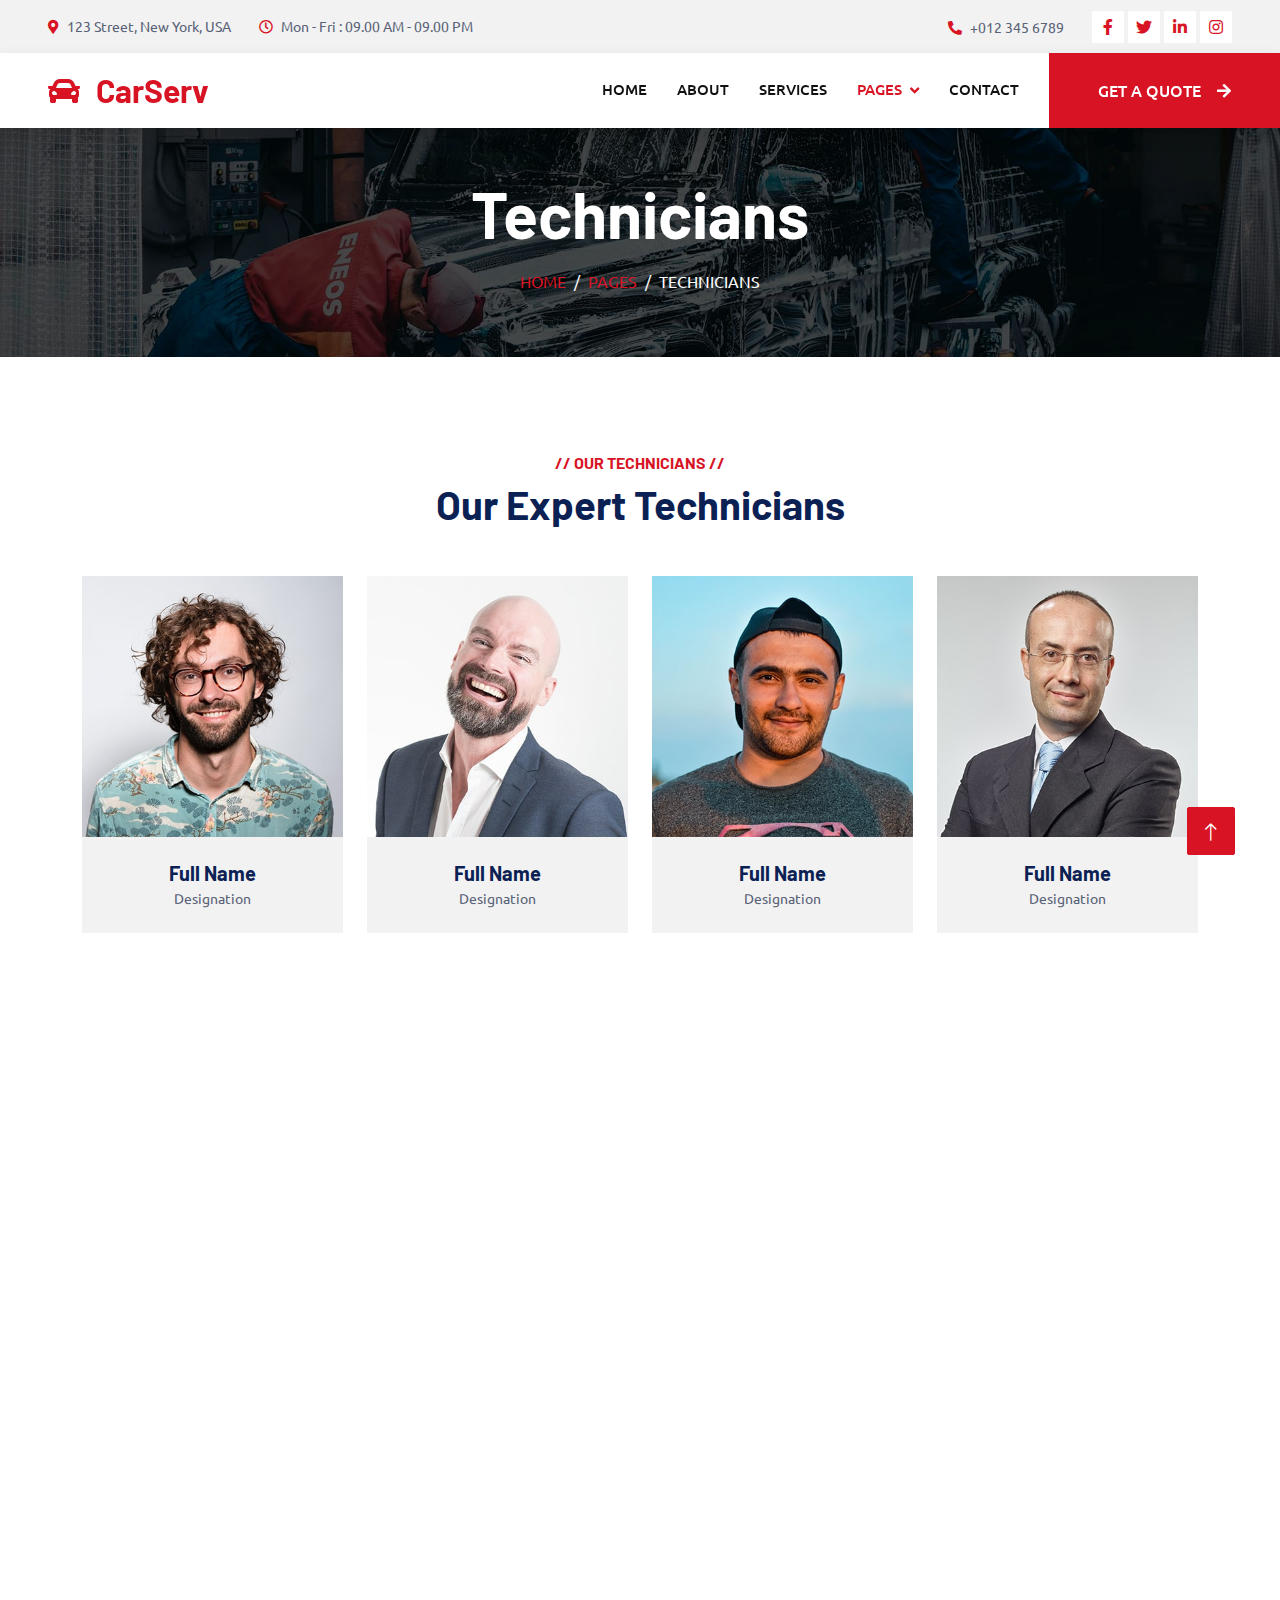
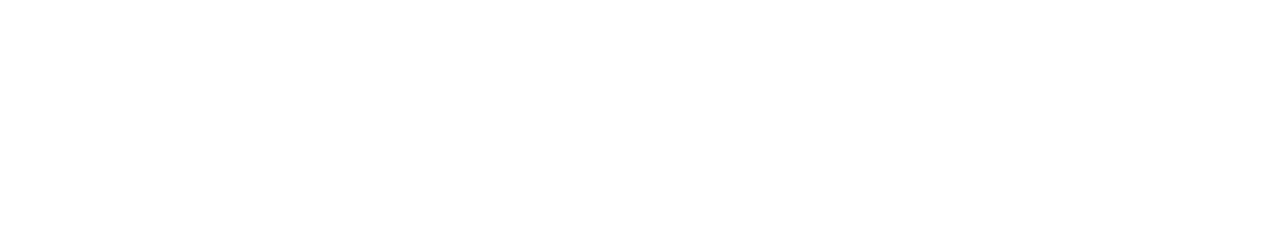
<file: team.html>
<!DOCTYPE html>
<html lang="en">

<head>
    <meta charset="utf-8">
    <title>CarServ - Car Repair HTML Template</title>
    <meta content="width=device-width, initial-scale=1.0" name="viewport">
    <meta content="" name="keywords">
    <meta content="" name="description">

    <!-- Favicon -->
    <link href="img/favicon.ico" rel="icon">

    <!-- Google Web Fonts -->
    <link rel="preconnect" href="https://fonts.googleapis.com">
    <link rel="preconnect" href="https://fonts.gstatic.com" crossorigin>
    <link href="https://fonts.googleapis.com/css2?family=Barlow:wght@600;700&family=Ubuntu:wght@400;500&display=swap" rel="stylesheet"> 

    <!-- Icon Font Stylesheet -->
    <link href="https://cdnjs.cloudflare.com/ajax/libs/font-awesome/5.10.0/css/all.min.css" rel="stylesheet">
    <link href="https://cdn.jsdelivr.net/npm/bootstrap-icons@1.4.1/font/bootstrap-icons.css" rel="stylesheet">

    <!-- Libraries Stylesheet -->
    <link href="lib/animate/animate.min.css" rel="stylesheet">
    <link href="lib/owlcarousel/assets/owl.carousel.min.css" rel="stylesheet">
    <link href="lib/tempusdominus/css/tempusdominus-bootstrap-4.min.css" rel="stylesheet" />

    <!-- Customized Bootstrap Stylesheet -->
    <link href="css/bootstrap.min.css" rel="stylesheet">

    <!-- Template Stylesheet -->
    <link href="css/style.css" rel="stylesheet">
</head>

<body>
    <!-- Spinner Start -->
    <div id="spinner" class="show bg-white position-fixed translate-middle w-100 vh-100 top-50 start-50 d-flex align-items-center justify-content-center">
        <div class="spinner-border text-primary" style="width: 3rem; height: 3rem;" role="status">
            <span class="sr-only">Loading...</span>
        </div>
    </div>
    <!-- Spinner End -->


    <!-- Topbar Start -->
    <div class="container-fluid bg-light p-0">
        <div class="row gx-0 d-none d-lg-flex">
            <div class="col-lg-7 px-5 text-start">
                <div class="h-100 d-inline-flex align-items-center py-3 me-4">
                    <small class="fa fa-map-marker-alt text-primary me-2"></small>
                    <small>123 Street, New York, USA</small>
                </div>
                <div class="h-100 d-inline-flex align-items-center py-3">
                    <small class="far fa-clock text-primary me-2"></small>
                    <small>Mon - Fri : 09.00 AM - 09.00 PM</small>
                </div>
            </div>
            <div class="col-lg-5 px-5 text-end">
                <div class="h-100 d-inline-flex align-items-center py-3 me-4">
                    <small class="fa fa-phone-alt text-primary me-2"></small>
                    <small>+012 345 6789</small>
                </div>
                <div class="h-100 d-inline-flex align-items-center">
                    <a class="btn btn-sm-square bg-white text-primary me-1" href=""><i class="fab fa-facebook-f"></i></a>
                    <a class="btn btn-sm-square bg-white text-primary me-1" href=""><i class="fab fa-twitter"></i></a>
                    <a class="btn btn-sm-square bg-white text-primary me-1" href=""><i class="fab fa-linkedin-in"></i></a>
                    <a class="btn btn-sm-square bg-white text-primary me-0" href=""><i class="fab fa-instagram"></i></a>
                </div>
            </div>
        </div>
    </div>
    <!-- Topbar End -->


    <!-- Navbar Start -->
    <nav class="navbar navbar-expand-lg bg-white navbar-light shadow sticky-top p-0">
        <a href="index.html" class="navbar-brand d-flex align-items-center px-4 px-lg-5">
            <h2 class="m-0 text-primary"><i class="fa fa-car me-3"></i>CarServ</h2>
        </a>
        <button type="button" class="navbar-toggler me-4" data-bs-toggle="collapse" data-bs-target="#navbarCollapse">
            <span class="navbar-toggler-icon"></span>
        </button>
        <div class="collapse navbar-collapse" id="navbarCollapse">
            <div class="navbar-nav ms-auto p-4 p-lg-0">
                <a href="index.html" class="nav-item nav-link">Home</a>
                <a href="about.html" class="nav-item nav-link">About</a>
                <a href="service.html" class="nav-item nav-link">Services</a>
                <div class="nav-item dropdown">
                    <a href="#" class="nav-link dropdown-toggle active" data-bs-toggle="dropdown">Pages</a>
                    <div class="dropdown-menu fade-up m-0">
                        <a href="booking.html" class="dropdown-item">Booking</a>
                        <a href="team.html" class="dropdown-item active">Technicians</a>
                        <a href="testimonial.html" class="dropdown-item">Testimonial</a>
                        <a href="404.html" class="dropdown-item">404 Page</a>
                    </div>
                </div>
                <a href="contact.html" class="nav-item nav-link">Contact</a>
            </div>
            <a href="" class="btn btn-primary py-4 px-lg-5 d-none d-lg-block">Get A Quote<i class="fa fa-arrow-right ms-3"></i></a>
        </div>
    </nav>
    <!-- Navbar End -->


    <!-- Page Header Start -->
    <div class="container-fluid page-header mb-5 p-0" style="background-image: url(img/carousel-bg-2.jpg);">
        <div class="container-fluid page-header-inner py-5">
            <div class="container text-center">
                <h1 class="display-3 text-white mb-3 animated slideInDown">Technicians</h1>
                <nav aria-label="breadcrumb">
                    <ol class="breadcrumb justify-content-center text-uppercase">
                        <li class="breadcrumb-item"><a href="#">Home</a></li>
                        <li class="breadcrumb-item"><a href="#">Pages</a></li>
                        <li class="breadcrumb-item text-white active" aria-current="page">Technicians</li>
                    </ol>
                </nav>
            </div>
        </div>
    </div>
    <!-- Page Header End -->


    <!-- Team Start -->
    <div class="container-xxl py-5">
        <div class="container">
            <div class="text-center wow fadeInUp" data-wow-delay="0.1s">
                <h6 class="text-primary text-uppercase">// Our Technicians //</h6>
                <h1 class="mb-5">Our Expert Technicians</h1>
            </div>
            <div class="row g-4">
                <div class="col-lg-3 col-md-6 wow fadeInUp" data-wow-delay="0.1s">
                    <div class="team-item">
                        <div class="position-relative overflow-hidden">
                            <img class="img-fluid" src="img/team-1.jpg" alt="">
                            <div class="team-overlay position-absolute start-0 top-0 w-100 h-100">
                                <a class="btn btn-square mx-1" href=""><i class="fab fa-facebook-f"></i></a>
                                <a class="btn btn-square mx-1" href=""><i class="fab fa-twitter"></i></a>
                                <a class="btn btn-square mx-1" href=""><i class="fab fa-instagram"></i></a>
                            </div>
                        </div>
                        <div class="bg-light text-center p-4">
                            <h5 class="fw-bold mb-0">Full Name</h5>
                            <small>Designation</small>
                        </div>
                    </div>
                </div>
                <div class="col-lg-3 col-md-6 wow fadeInUp" data-wow-delay="0.3s">
                    <div class="team-item">
                        <div class="position-relative overflow-hidden">
                            <img class="img-fluid" src="img/team-2.jpg" alt="">
                            <div class="team-overlay position-absolute start-0 top-0 w-100 h-100">
                                <a class="btn btn-square mx-1" href=""><i class="fab fa-facebook-f"></i></a>
                                <a class="btn btn-square mx-1" href=""><i class="fab fa-twitter"></i></a>
                                <a class="btn btn-square mx-1" href=""><i class="fab fa-instagram"></i></a>
                            </div>
                        </div>
                        <div class="bg-light text-center p-4">
                            <h5 class="fw-bold mb-0">Full Name</h5>
                            <small>Designation</small>
                        </div>
                    </div>
                </div>
                <div class="col-lg-3 col-md-6 wow fadeInUp" data-wow-delay="0.5s">
                    <div class="team-item">
                        <div class="position-relative overflow-hidden">
                            <img class="img-fluid" src="img/team-3.jpg" alt="">
                            <div class="team-overlay position-absolute start-0 top-0 w-100 h-100">
                                <a class="btn btn-square mx-1" href=""><i class="fab fa-facebook-f"></i></a>
                                <a class="btn btn-square mx-1" href=""><i class="fab fa-twitter"></i></a>
                                <a class="btn btn-square mx-1" href=""><i class="fab fa-instagram"></i></a>
                            </div>
                        </div>
                        <div class="bg-light text-center p-4">
                            <h5 class="fw-bold mb-0">Full Name</h5>
                            <small>Designation</small>
                        </div>
                    </div>
                </div>
                <div class="col-lg-3 col-md-6 wow fadeInUp" data-wow-delay="0.7s">
                    <div class="team-item">
                        <div class="position-relative overflow-hidden">
                            <img class="img-fluid" src="img/team-4.jpg" alt="">
                            <div class="team-overlay position-absolute start-0 top-0 w-100 h-100">
                                <a class="btn btn-square mx-1" href=""><i class="fab fa-facebook-f"></i></a>
                                <a class="btn btn-square mx-1" href=""><i class="fab fa-twitter"></i></a>
                                <a class="btn btn-square mx-1" href=""><i class="fab fa-instagram"></i></a>
                            </div>
                        </div>
                        <div class="bg-light text-center p-4">
                            <h5 class="fw-bold mb-0">Full Name</h5>
                            <small>Designation</small>
                        </div>
                    </div>
                </div>
                <div class="col-lg-3 col-md-6 wow fadeInUp" data-wow-delay="0.1s">
                    <div class="team-item">
                        <div class="position-relative overflow-hidden">
                            <img class="img-fluid" src="img/team-2.jpg" alt="">
                            <div class="team-overlay position-absolute start-0 top-0 w-100 h-100">
                                <a class="btn btn-square mx-1" href=""><i class="fab fa-facebook-f"></i></a>
                                <a class="btn btn-square mx-1" href=""><i class="fab fa-twitter"></i></a>
                                <a class="btn btn-square mx-1" href=""><i class="fab fa-instagram"></i></a>
                            </div>
                        </div>
                        <div class="bg-light text-center p-4">
                            <h5 class="fw-bold mb-0">Full Name</h5>
                            <small>Designation</small>
                        </div>
                    </div>
                </div>
                <div class="col-lg-3 col-md-6 wow fadeInUp" data-wow-delay="0.3s">
                    <div class="team-item">
                        <div class="position-relative overflow-hidden">
                            <img class="img-fluid" src="img/team-3.jpg" alt="">
                            <div class="team-overlay position-absolute start-0 top-0 w-100 h-100">
                                <a class="btn btn-square mx-1" href=""><i class="fab fa-facebook-f"></i></a>
                                <a class="btn btn-square mx-1" href=""><i class="fab fa-twitter"></i></a>
                                <a class="btn btn-square mx-1" href=""><i class="fab fa-instagram"></i></a>
                            </div>
                        </div>
                        <div class="bg-light text-center p-4">
                            <h5 class="fw-bold mb-0">Full Name</h5>
                            <small>Designation</small>
                        </div>
                    </div>
                </div>
                <div class="col-lg-3 col-md-6 wow fadeInUp" data-wow-delay="0.5s">
                    <div class="team-item">
                        <div class="position-relative overflow-hidden">
                            <img class="img-fluid" src="img/team-4.jpg" alt="">
                            <div class="team-overlay position-absolute start-0 top-0 w-100 h-100">
                                <a class="btn btn-square mx-1" href=""><i class="fab fa-facebook-f"></i></a>
                                <a class="btn btn-square mx-1" href=""><i class="fab fa-twitter"></i></a>
                                <a class="btn btn-square mx-1" href=""><i class="fab fa-instagram"></i></a>
                            </div>
                        </div>
                        <div class="bg-light text-center p-4">
                            <h5 class="fw-bold mb-0">Full Name</h5>
                            <small>Designation</small>
                        </div>
                    </div>
                </div>
                <div class="col-lg-3 col-md-6 wow fadeInUp" data-wow-delay="0.7s">
                    <div class="team-item">
                        <div class="position-relative overflow-hidden">
                            <img class="img-fluid" src="img/team-1.jpg" alt="">
                            <div class="team-overlay position-absolute start-0 top-0 w-100 h-100">
                                <a class="btn btn-square mx-1" href=""><i class="fab fa-facebook-f"></i></a>
                                <a class="btn btn-square mx-1" href=""><i class="fab fa-twitter"></i></a>
                                <a class="btn btn-square mx-1" href=""><i class="fab fa-instagram"></i></a>
                            </div>
                        </div>
                        <div class="bg-light text-center p-4">
                            <h5 class="fw-bold mb-0">Full Name</h5>
                            <small>Designation</small>
                        </div>
                    </div>
                </div>
            </div>
        </div>
    </div>
    <!-- Team End -->


    <!-- Footer Start -->
    <div class="container-fluid bg-dark text-light footer pt-5 mt-5 wow fadeIn" data-wow-delay="0.1s">
        <div class="container py-5">
            <div class="row g-5">
                <div class="col-lg-3 col-md-6">
                    <h4 class="text-light mb-4">Address</h4>
                    <p class="mb-2"><i class="fa fa-map-marker-alt me-3"></i>123 Street, New York, USA</p>
                    <p class="mb-2"><i class="fa fa-phone-alt me-3"></i>+012 345 67890</p>
                    <p class="mb-2"><i class="fa fa-envelope me-3"></i>info@example.com</p>
                    <div class="d-flex pt-2">
                        <a class="btn btn-outline-light btn-social" href=""><i class="fab fa-twitter"></i></a>
                        <a class="btn btn-outline-light btn-social" href=""><i class="fab fa-facebook-f"></i></a>
                        <a class="btn btn-outline-light btn-social" href=""><i class="fab fa-youtube"></i></a>
                        <a class="btn btn-outline-light btn-social" href=""><i class="fab fa-linkedin-in"></i></a>
                    </div>
                </div>
                <div class="col-lg-3 col-md-6">
                    <h4 class="text-light mb-4">Opening Hours</h4>
                    <h6 class="text-light">Monday - Friday:</h6>
                    <p class="mb-4">09.00 AM - 09.00 PM</p>
                    <h6 class="text-light">Saturday - Sunday:</h6>
                    <p class="mb-0">09.00 AM - 12.00 PM</p>
                </div>
                <div class="col-lg-3 col-md-6">
                    <h4 class="text-light mb-4">Services</h4>
                    <a class="btn btn-link" href="">Diagnostic Test</a>
                    <a class="btn btn-link" href="">Engine Servicing</a>
                    <a class="btn btn-link" href="">Tires Replacement</a>
                    <a class="btn btn-link" href="">Oil Changing</a>
                    <a class="btn btn-link" href="">Vacuam Cleaning</a>
                </div>
                <div class="col-lg-3 col-md-6">
                    <h4 class="text-light mb-4">Newsletter</h4>
                    <p>Dolor amet sit justo amet elitr clita ipsum elitr est.</p>
                    <div class="position-relative mx-auto" style="max-width: 400px;">
                        <input class="form-control border-0 w-100 py-3 ps-4 pe-5" type="text" placeholder="Your email">
                        <button type="button" class="btn btn-primary py-2 position-absolute top-0 end-0 mt-2 me-2">SignUp</button>
                    </div>
                </div>
            </div>
        </div>
        <div class="container">
            <div class="copyright">
                <div class="row">
                    <div class="col-md-6 text-center text-md-start mb-3 mb-md-0">
                        &copy; <a class="border-bottom" href="#">Your Site Name</a>, All Right Reserved.

                        <!--/*** This template is free as long as you keep the footer author’s credit link/attribution link/backlink. If you'd like to use the template without the footer author’s credit link/attribution link/backlink, you can purchase the Credit Removal License from "https://htmlcodex.com/credit-removal". Thank you for your support. ***/-->
                        Designed By <a class="border-bottom" href="https://htmlcodex.com">HTML Codex</a>
                    </div>
                    <div class="col-md-6 text-center text-md-end">
                        <div class="footer-menu">
                            <a href="">Home</a>
                            <a href="">Cookies</a>
                            <a href="">Help</a>
                            <a href="">FQAs</a>
                        </div>
                    </div>
                </div>
            </div>
        </div>
    </div>
    <!-- Footer End -->


    <!-- Back to Top -->
    <a href="#" class="btn btn-lg btn-primary btn-lg-square back-to-top"><i class="bi bi-arrow-up"></i></a>


    <!-- JavaScript Libraries -->
    <script src="https://code.jquery.com/jquery-3.4.1.min.js"></script>
    <script src="https://cdn.jsdelivr.net/npm/bootstrap@5.0.0/dist/js/bootstrap.bundle.min.js"></script>
    <script src="lib/wow/wow.min.js"></script>
    <script src="lib/easing/easing.min.js"></script>
    <script src="lib/waypoints/waypoints.min.js"></script>
    <script src="lib/counterup/counterup.min.js"></script>
    <script src="lib/owlcarousel/owl.carousel.min.js"></script>
    <script src="lib/tempusdominus/js/moment.min.js"></script>
    <script src="lib/tempusdominus/js/moment-timezone.min.js"></script>
    <script src="lib/tempusdominus/js/tempusdominus-bootstrap-4.min.js"></script>

    <!-- Template Javascript -->
    <script src="js/main.js"></script>
</body>

</html>
</file>
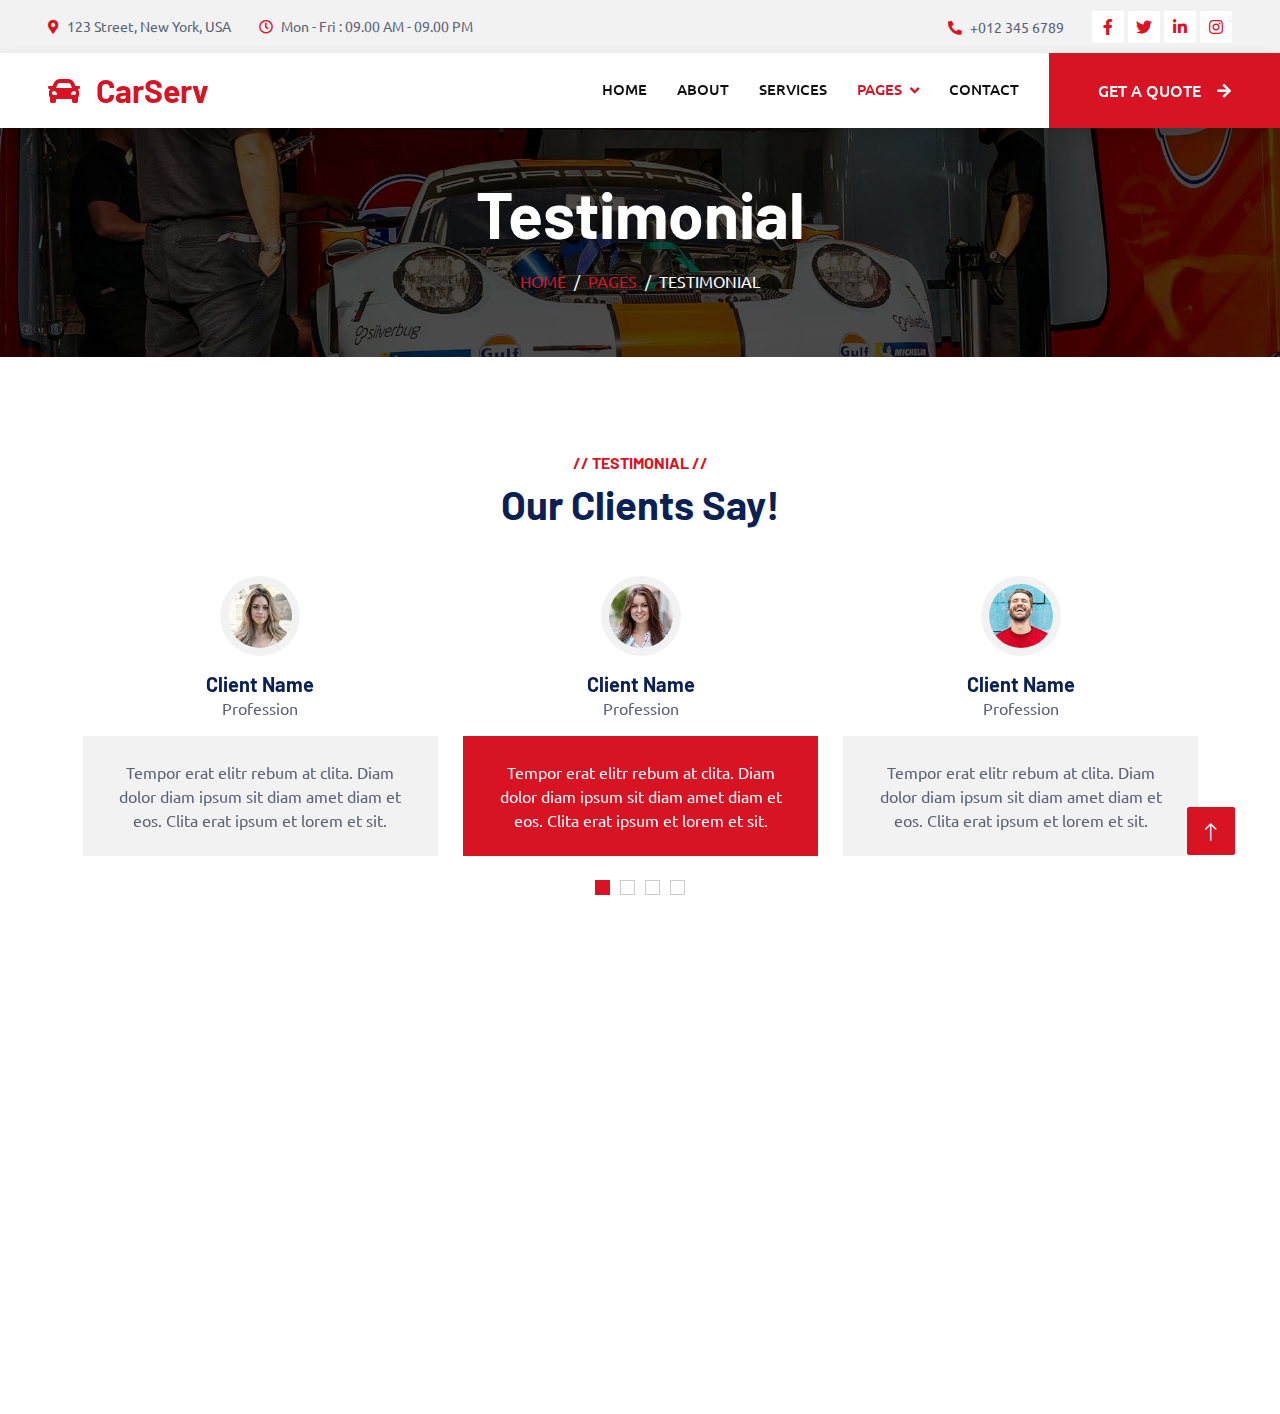
<file: testimonial.html>
<!DOCTYPE html>
<html lang="en">

<head>
    <meta charset="utf-8">
    <title>CarServ - Car Repair HTML Template</title>
    <meta content="width=device-width, initial-scale=1.0" name="viewport">
    <meta content="" name="keywords">
    <meta content="" name="description">

    <!-- Favicon -->
    <link href="img/favicon.ico" rel="icon">

    <!-- Google Web Fonts -->
    <link rel="preconnect" href="https://fonts.googleapis.com">
    <link rel="preconnect" href="https://fonts.gstatic.com" crossorigin>
    <link href="https://fonts.googleapis.com/css2?family=Barlow:wght@600;700&family=Ubuntu:wght@400;500&display=swap" rel="stylesheet"> 

    <!-- Icon Font Stylesheet -->
    <link href="https://cdnjs.cloudflare.com/ajax/libs/font-awesome/5.10.0/css/all.min.css" rel="stylesheet">
    <link href="https://cdn.jsdelivr.net/npm/bootstrap-icons@1.4.1/font/bootstrap-icons.css" rel="stylesheet">

    <!-- Libraries Stylesheet -->
    <link href="lib/animate/animate.min.css" rel="stylesheet">
    <link href="lib/owlcarousel/assets/owl.carousel.min.css" rel="stylesheet">
    <link href="lib/tempusdominus/css/tempusdominus-bootstrap-4.min.css" rel="stylesheet" />

    <!-- Customized Bootstrap Stylesheet -->
    <link href="css/bootstrap.min.css" rel="stylesheet">

    <!-- Template Stylesheet -->
    <link href="css/style.css" rel="stylesheet">
</head>

<body>
    <!-- Spinner Start -->
    <div id="spinner" class="show bg-white position-fixed translate-middle w-100 vh-100 top-50 start-50 d-flex align-items-center justify-content-center">
        <div class="spinner-border text-primary" style="width: 3rem; height: 3rem;" role="status">
            <span class="sr-only">Loading...</span>
        </div>
    </div>
    <!-- Spinner End -->


    <!-- Topbar Start -->
    <div class="container-fluid bg-light p-0">
        <div class="row gx-0 d-none d-lg-flex">
            <div class="col-lg-7 px-5 text-start">
                <div class="h-100 d-inline-flex align-items-center py-3 me-4">
                    <small class="fa fa-map-marker-alt text-primary me-2"></small>
                    <small>123 Street, New York, USA</small>
                </div>
                <div class="h-100 d-inline-flex align-items-center py-3">
                    <small class="far fa-clock text-primary me-2"></small>
                    <small>Mon - Fri : 09.00 AM - 09.00 PM</small>
                </div>
            </div>
            <div class="col-lg-5 px-5 text-end">
                <div class="h-100 d-inline-flex align-items-center py-3 me-4">
                    <small class="fa fa-phone-alt text-primary me-2"></small>
                    <small>+012 345 6789</small>
                </div>
                <div class="h-100 d-inline-flex align-items-center">
                    <a class="btn btn-sm-square bg-white text-primary me-1" href=""><i class="fab fa-facebook-f"></i></a>
                    <a class="btn btn-sm-square bg-white text-primary me-1" href=""><i class="fab fa-twitter"></i></a>
                    <a class="btn btn-sm-square bg-white text-primary me-1" href=""><i class="fab fa-linkedin-in"></i></a>
                    <a class="btn btn-sm-square bg-white text-primary me-0" href=""><i class="fab fa-instagram"></i></a>
                </div>
            </div>
        </div>
    </div>
    <!-- Topbar End -->


    <!-- Navbar Start -->
    <nav class="navbar navbar-expand-lg bg-white navbar-light shadow sticky-top p-0">
        <a href="index.html" class="navbar-brand d-flex align-items-center px-4 px-lg-5">
            <h2 class="m-0 text-primary"><i class="fa fa-car me-3"></i>CarServ</h2>
        </a>
        <button type="button" class="navbar-toggler me-4" data-bs-toggle="collapse" data-bs-target="#navbarCollapse">
            <span class="navbar-toggler-icon"></span>
        </button>
        <div class="collapse navbar-collapse" id="navbarCollapse">
            <div class="navbar-nav ms-auto p-4 p-lg-0">
                <a href="index.html" class="nav-item nav-link">Home</a>
                <a href="about.html" class="nav-item nav-link">About</a>
                <a href="service.html" class="nav-item nav-link">Services</a>
                <div class="nav-item dropdown">
                    <a href="#" class="nav-link dropdown-toggle active" data-bs-toggle="dropdown">Pages</a>
                    <div class="dropdown-menu fade-up m-0">
                        <a href="booking.html" class="dropdown-item">Booking</a>
                        <a href="team.html" class="dropdown-item">Technicians</a>
                        <a href="testimonial.html" class="dropdown-item active">Testimonial</a>
                        <a href="404.html" class="dropdown-item">404 Page</a>
                    </div>
                </div>
                <a href="contact.html" class="nav-item nav-link">Contact</a>
            </div>
            <a href="" class="btn btn-primary py-4 px-lg-5 d-none d-lg-block">Get A Quote<i class="fa fa-arrow-right ms-3"></i></a>
        </div>
    </nav>
    <!-- Navbar End -->


    <!-- Page Header Start -->
    <div class="container-fluid page-header mb-5 p-0" style="background-image: url(img/carousel-bg-1.jpg);">
        <div class="container-fluid page-header-inner py-5">
            <div class="container text-center">
                <h1 class="display-3 text-white mb-3 animated slideInDown">Testimonial</h1>
                <nav aria-label="breadcrumb">
                    <ol class="breadcrumb justify-content-center text-uppercase">
                        <li class="breadcrumb-item"><a href="#">Home</a></li>
                        <li class="breadcrumb-item"><a href="#">Pages</a></li>
                        <li class="breadcrumb-item text-white active" aria-current="page">Testimonial</li>
                    </ol>
                </nav>
            </div>
        </div>
    </div>
    <!-- Page Header End -->


    <!-- Testimonial Start -->
    <div class="container-xxl py-5 wow fadeInUp" data-wow-delay="0.1s">
        <div class="container">
            <div class="text-center">
                <h6 class="text-primary text-uppercase">// Testimonial //</h6>
                <h1 class="mb-5">Our Clients Say!</h1>
            </div>
            <div class="owl-carousel testimonial-carousel position-relative">
                <div class="testimonial-item text-center">
                    <img class="bg-light rounded-circle p-2 mx-auto mb-3" src="img/testimonial-1.jpg" style="width: 80px; height: 80px;">
                    <h5 class="mb-0">Client Name</h5>
                    <p>Profession</p>
                    <div class="testimonial-text bg-light text-center p-4">
                    <p class="mb-0">Tempor erat elitr rebum at clita. Diam dolor diam ipsum sit diam amet diam et eos. Clita erat ipsum et lorem et sit.</p>
                    </div>
                </div>
                <div class="testimonial-item text-center">
                    <img class="bg-light rounded-circle p-2 mx-auto mb-3" src="img/testimonial-2.jpg" style="width: 80px; height: 80px;">
                    <h5 class="mb-0">Client Name</h5>
                    <p>Profession</p>
                    <div class="testimonial-text bg-light text-center p-4">
                    <p class="mb-0">Tempor erat elitr rebum at clita. Diam dolor diam ipsum sit diam amet diam et eos. Clita erat ipsum et lorem et sit.</p>
                    </div>
                </div>
                <div class="testimonial-item text-center">
                    <img class="bg-light rounded-circle p-2 mx-auto mb-3" src="img/testimonial-3.jpg" style="width: 80px; height: 80px;">
                    <h5 class="mb-0">Client Name</h5>
                    <p>Profession</p>
                    <div class="testimonial-text bg-light text-center p-4">
                    <p class="mb-0">Tempor erat elitr rebum at clita. Diam dolor diam ipsum sit diam amet diam et eos. Clita erat ipsum et lorem et sit.</p>
                    </div>
                </div>
                <div class="testimonial-item text-center">
                    <img class="bg-light rounded-circle p-2 mx-auto mb-3" src="img/testimonial-4.jpg" style="width: 80px; height: 80px;">
                    <h5 class="mb-0">Client Name</h5>
                    <p>Profession</p>
                    <div class="testimonial-text bg-light text-center p-4">
                    <p class="mb-0">Tempor erat elitr rebum at clita. Diam dolor diam ipsum sit diam amet diam et eos. Clita erat ipsum et lorem et sit.</p>
                    </div>
                </div>
            </div>
        </div>
    </div>
    <!-- Testimonial End -->
        

    <!-- Footer Start -->
    <div class="container-fluid bg-dark text-light footer pt-5 mt-5 wow fadeIn" data-wow-delay="0.1s">
        <div class="container py-5">
            <div class="row g-5">
                <div class="col-lg-3 col-md-6">
                    <h4 class="text-light mb-4">Address</h4>
                    <p class="mb-2"><i class="fa fa-map-marker-alt me-3"></i>123 Street, New York, USA</p>
                    <p class="mb-2"><i class="fa fa-phone-alt me-3"></i>+012 345 67890</p>
                    <p class="mb-2"><i class="fa fa-envelope me-3"></i>info@example.com</p>
                    <div class="d-flex pt-2">
                        <a class="btn btn-outline-light btn-social" href=""><i class="fab fa-twitter"></i></a>
                        <a class="btn btn-outline-light btn-social" href=""><i class="fab fa-facebook-f"></i></a>
                        <a class="btn btn-outline-light btn-social" href=""><i class="fab fa-youtube"></i></a>
                        <a class="btn btn-outline-light btn-social" href=""><i class="fab fa-linkedin-in"></i></a>
                    </div>
                </div>
                <div class="col-lg-3 col-md-6">
                    <h4 class="text-light mb-4">Opening Hours</h4>
                    <h6 class="text-light">Monday - Friday:</h6>
                    <p class="mb-4">09.00 AM - 09.00 PM</p>
                    <h6 class="text-light">Saturday - Sunday:</h6>
                    <p class="mb-0">09.00 AM - 12.00 PM</p>
                </div>
                <div class="col-lg-3 col-md-6">
                    <h4 class="text-light mb-4">Services</h4>
                    <a class="btn btn-link" href="">Diagnostic Test</a>
                    <a class="btn btn-link" href="">Engine Servicing</a>
                    <a class="btn btn-link" href="">Tires Replacement</a>
                    <a class="btn btn-link" href="">Oil Changing</a>
                    <a class="btn btn-link" href="">Vacuam Cleaning</a>
                </div>
                <div class="col-lg-3 col-md-6">
                    <h4 class="text-light mb-4">Newsletter</h4>
                    <p>Dolor amet sit justo amet elitr clita ipsum elitr est.</p>
                    <div class="position-relative mx-auto" style="max-width: 400px;">
                        <input class="form-control border-0 w-100 py-3 ps-4 pe-5" type="text" placeholder="Your email">
                        <button type="button" class="btn btn-primary py-2 position-absolute top-0 end-0 mt-2 me-2">SignUp</button>
                    </div>
                </div>
            </div>
        </div>
        <div class="container">
            <div class="copyright">
                <div class="row">
                    <div class="col-md-6 text-center text-md-start mb-3 mb-md-0">
                        &copy; <a class="border-bottom" href="#">Your Site Name</a>, All Right Reserved.

                        <!--/*** This template is free as long as you keep the footer author’s credit link/attribution link/backlink. If you'd like to use the template without the footer author’s credit link/attribution link/backlink, you can purchase the Credit Removal License from "https://htmlcodex.com/credit-removal". Thank you for your support. ***/-->
                        Designed By <a class="border-bottom" href="https://htmlcodex.com">HTML Codex</a>
                    </div>
                    <div class="col-md-6 text-center text-md-end">
                        <div class="footer-menu">
                            <a href="">Home</a>
                            <a href="">Cookies</a>
                            <a href="">Help</a>
                            <a href="">FQAs</a>
                        </div>
                    </div>
                </div>
            </div>
        </div>
    </div>
    <!-- Footer End -->


    <!-- Back to Top -->
    <a href="#" class="btn btn-lg btn-primary btn-lg-square back-to-top"><i class="bi bi-arrow-up"></i></a>


    <!-- JavaScript Libraries -->
    <script src="https://code.jquery.com/jquery-3.4.1.min.js"></script>
    <script src="https://cdn.jsdelivr.net/npm/bootstrap@5.0.0/dist/js/bootstrap.bundle.min.js"></script>
    <script src="lib/wow/wow.min.js"></script>
    <script src="lib/easing/easing.min.js"></script>
    <script src="lib/waypoints/waypoints.min.js"></script>
    <script src="lib/counterup/counterup.min.js"></script>
    <script src="lib/owlcarousel/owl.carousel.min.js"></script>
    <script src="lib/tempusdominus/js/moment.min.js"></script>
    <script src="lib/tempusdominus/js/moment-timezone.min.js"></script>
    <script src="lib/tempusdominus/js/tempusdominus-bootstrap-4.min.js"></script>

    <!-- Template Javascript -->
    <script src="js/main.js"></script>
</body>

</html>
</file>
<file: css/style.css>
/********** Template CSS **********/
:root {
    --primary: #D81324;
    --secondary: #0B2154;
    --light: #F2F2F2;
    --dark: #111111;
}

.fw-medium {
    font-weight: 600 !important;
}

.back-to-top {
    position: fixed;
    display: none;
    right: 45px;
    bottom: 45px;
    z-index: 99;
}


/*** Spinner ***/
#spinner {
    opacity: 0;
    visibility: hidden;
    transition: opacity .5s ease-out, visibility 0s linear .5s;
    z-index: 99999;
}

#spinner.show {
    transition: opacity .5s ease-out, visibility 0s linear 0s;
    visibility: visible;
    opacity: 1;
}


/*** Button ***/
.btn {
    font-weight: 500;
    text-transform: uppercase;
    transition: .5s;
}

.btn.btn-primary,
.btn.btn-secondary {
    color: #FFFFFF;
}

.btn-square {
    width: 38px;
    height: 38px;
}

.btn-sm-square {
    width: 32px;
    height: 32px;
}

.btn-lg-square {
    width: 48px;
    height: 48px;
}

.btn-square,
.btn-sm-square,
.btn-lg-square {
    padding: 0;
    display: flex;
    align-items: center;
    justify-content: center;
    font-weight: normal;
    border-radius: 2px;
}


/*** Navbar ***/
.navbar .dropdown-toggle::after {
    border: none;
    content: "\f107";
    font-family: "Font Awesome 5 Free";
    font-weight: 900;
    vertical-align: middle;
    margin-left: 8px;
}

.navbar-light .navbar-nav .nav-link {
    margin-right: 30px;
    padding: 25px 0;
    color: #FFFFFF;
    font-size: 15px;
    text-transform: uppercase;
    outline: none;
}

.navbar-light .navbar-nav .nav-link:hover,
.navbar-light .navbar-nav .nav-link.active {
    color: var(--primary);
}

@media (max-width: 991.98px) {
    .navbar-light .navbar-nav .nav-link  {
        margin-right: 0;
        padding: 10px 0;
    }

    .navbar-light .navbar-nav {
        border-top: 1px solid #EEEEEE;
    }
}

.navbar-light .navbar-brand,
.navbar-light a.btn {
    height: 75px;
}

.navbar-light .navbar-nav .nav-link {
    color: var(--dark);
    font-weight: 500;
}

.navbar-light.sticky-top {
    top: -100px;
    transition: .5s;
}

@media (min-width: 992px) {
    .navbar .nav-item .dropdown-menu {
        display: block;
        border: none;
        margin-top: 0;
        top: 150%;
        opacity: 0;
        visibility: hidden;
        transition: .5s;
    }

    .navbar .nav-item:hover .dropdown-menu {
        top: 100%;
        visibility: visible;
        transition: .5s;
        opacity: 1;
    }
}


/*** Header ***/
.carousel-caption {
    top: 0;
    left: 0;
    right: 0;
    bottom: 0;
    background: rgba(0, 0, 0, .7);
    z-index: 1;
}

.carousel-control-prev,
.carousel-control-next {
    width: 10%;
}

.carousel-control-prev-icon,
.carousel-control-next-icon {
    width: 3rem;
    height: 3rem;
}

@media (max-width: 768px) {
    #header-carousel .carousel-item {
        position: relative;
        min-height: 450px;
    }
    
    #header-carousel .carousel-item img {
        position: absolute;
        width: 100%;
        height: 100%;
        object-fit: cover;
    }
}

.page-header {
    background-position: center center;
    background-repeat: no-repeat;
    background-size: cover;
}

.page-header-inner {
    background: rgba(0, 0, 0, .7);
}

.breadcrumb-item + .breadcrumb-item::before {
    color: var(--light);
}


/*** Facts ***/
.fact {
    background: linear-gradient(rgba(0, 0, 0, .7), rgba(0, 0, 0, .7)), url(../img/WhatsApp\ Image\ 2023-12-11\ at\ 6.20.28\ PM.jpeg);
    background-position: center center;
    background-repeat: no-repeat;
    background-size: cover;
}


/*** Service ***/
.service .nav .nav-link {
    background: var(--light);
    transition: .5s;
}

.service .nav .nav-link.active {
    background: var(--primary);
}

.service .nav .nav-link.active h4 {
    color: #FFFFFF !important;
}

/*** Booking ***/
.booking {
    background: linear-gradient(rgba(0, 0, 0, .7), rgba(0, 0, 0, .7)), url(../img/2150871345.jpg) center center no-repeat;
    background-size: cover;
}

.bootstrap-datetimepicker-widget.bottom {
    top: auto !important;
}

.bootstrap-datetimepicker-widget .table * {
    border-bottom-width: 0px;
}

.bootstrap-datetimepicker-widget .table th {
    font-weight: 500;
}

.bootstrap-datetimepicker-widget.dropdown-menu {
    padding: 10px;
    border-radius: 2px;
}

.bootstrap-datetimepicker-widget table td.active,
.bootstrap-datetimepicker-widget table td.active:hover {
    background: var(--primary);
}

.bootstrap-datetimepicker-widget table td.today::before {
    border-bottom-color: var(--primary);
}


/*** Team ***/
.team-item .team-overlay {
    display: flex;
    align-items: center;
    justify-content: center;
    background: var(--primary);
    transform: scale(0);
    transition: .5s;
}

.team-item:hover .team-overlay {
    transform: scale(1);
}

.team-item .team-overlay .btn {
    color: var(--primary);
    background: #FFFFFF;
}

.team-item .team-overlay .btn:hover {
    color: #FFFFFF;
    background: var(--secondary)
}


/*** Testimonial ***/
.testimonial-carousel .owl-item .testimonial-text,
.testimonial-carousel .owl-item.center .testimonial-text * {
    transition: .5s;
}

.testimonial-carousel .owl-item.center .testimonial-text {
    background: var(--primary) !important;
}

.testimonial-carousel .owl-item.center .testimonial-text * {
    color: #FFFFFF !important;
}

.testimonial-carousel .owl-dots {
    margin-top: 24px;
    display: flex;
    align-items: flex-end;
    justify-content: center;
}

.testimonial-carousel .owl-dot {
    position: relative;
    display: inline-block;
    margin: 0 5px;
    width: 15px;
    height: 15px;
    border: 1px solid #CCCCCC;
    transition: .5s;
}

.testimonial-carousel .owl-dot.active {
    background: var(--primary);
    border-color: var(--primary);
}


/*** Footer ***/
.footer {
    background: linear-gradient(rgba(0, 0, 0, .9), rgba(0, 0, 0, .9)), url(../img/23458.jpg) center center no-repeat;
    background-size: cover;
}

.footer .btn.btn-social {
    margin-right: 5px;
    width: 35px;
    height: 35px;
    display: flex;
    align-items: center;
    justify-content: center;
    color: var(--light);
    border: 1px solid #FFFFFF;
    border-radius: 35px;
    transition: .3s;
}

.footer .btn.btn-social:hover {
    color: var(--primary);
}

.footer .btn.btn-link {
    display: block;
    margin-bottom: 5px;
    padding: 0;
    text-align: left;
    color: #FFFFFF;
    font-size: 15px;
    font-weight: normal;
    text-transform: capitalize;
    transition: .3s;
}

.footer .btn.btn-link::before {
    position: relative;
    content: "\f105";
    font-family: "Font Awesome 5 Free";
    font-weight: 900;
    margin-right: 10px;
}

.footer .btn.btn-link:hover {
    letter-spacing: 1px;
    box-shadow: none;
}

.footer .copyright {
    padding: 25px 0;
    font-size: 15px;
    border-top: 1px solid rgba(256, 256, 256, .1);
}

.footer .copyright a {
    color: var(--light);
}

.footer .footer-menu a {
    margin-right: 15px;
    padding-right: 15px;
    border-right: 1px solid rgba(255, 255, 255, .3);
}

.footer .footer-menu a:last-child {
    margin-right: 0;
    padding-right: 0;
    border-right: none;
}
</file>
<file: service.css>
@import url('https://fonts.googleapis.com/css?family=Muli:400,400i,700,700i');
body{
  font-family: 'Muli', sans-serif;
  background:#ddd;
}
.shell{
  padding:30px 0;
}
.wsk-cp-product{
  background:#fff;
  padding:15px;
  border-radius:6px;
  box-shadow: 0 1px 3px rgba(0,0,0,0.12), 0 1px 2px rgba(0,0,0,0.24);
  position:relative;
  margin:20px auto;
}
.wsk-cp-img{
  position:absolute;
  top:5px;
  left:50%;
  transform:translate(-50%);
  -webkit-transform:translate(-50%);
  -ms-transform:translate(-50%);
  -moz-transform:translate(-50%);
  -o-transform:translate(-50%);
  -khtml-transform:translate(-50%);
  width: 100%;
  padding: 15px;
  transition: all 0.2s ease-in-out;
}
.wsk-cp-img img{
  width:100%;
  transition: all 0.2s ease-in-out;
  border-radius:6px;
}
.wsk-cp-product:hover .wsk-cp-img{
  top:-40px;
}
.wsk-cp-product:hover .wsk-cp-img img{
  box-shadow: 0 19px 38px rgba(0,0,0,0.30), 0 15px 12px rgba(0,0,0,0.22);
}
.wsk-cp-text{
  padding-top:150%;
}
.wsk-cp-text .category{
  text-align:center;
  font-size:12px;
  font-weight:bold;
  padding:5px;
  margin-bottom:45px;
  position:relative;
  transition: all 0.2s ease-in-out;
}
.wsk-cp-text .category > *{
  position:absolute;
  top:50%;
  left:50%;
  transform: translate(-50%,-50%);
  -webkit-transform: translate(-50%,-50%);
  -moz-transform: translate(-50%,-50%);
  -ms-transform: translate(-50%,-50%);
  -o-transform: translate(-50%,-50%);
  -khtml-transform: translate(-50%,-50%);
    
}
.wsk-cp-text .category > span{
  padding: 12px 30px;
  border: 1px solid #313131;
  background:#212121;
  color:#fff;
  box-shadow: 0 19px 38px rgba(0,0,0,0.30), 0 15px 12px rgba(0,0,0,0.22);
  border-radius:27px;
  transition: all 0.05s ease-in-out;
  
}
.wsk-cp-product:hover .wsk-cp-text .category > span{
  border-color:#ddd;
  box-shadow: none;
  padding: 11px 28px;
}
.wsk-cp-product:hover .wsk-cp-text .category{
  margin-top: 0px;
}
.wsk-cp-text .title-product{
  text-align:center;
}
.wsk-cp-text .title-product h3{
  font-size:20px;
  font-weight:bold;
  margin:15px auto;
  overflow: hidden;
    white-space: nowrap;
    text-overflow: ellipsis;
  width:100%;
}
.wsk-cp-text .description-prod p{
  margin:0;
}
/* Truncate */
.wsk-cp-text .description-prod {
  text-align:center;
  width: 100%;
  height:62px;
  overflow: hidden;
    display: -webkit-box;
    -webkit-line-clamp: 3;
    -webkit-box-orient: vertical;
  margin-bottom:15px;
}
.card-footer{
  padding: 25px 0 5px;
  border-top: 1px solid #ddd;
}
.card-footer:after, .card-footer:before{
  content:'';
  display:table;
}
.card-footer:after{
  clear:both;
}

.card-footer .wcf-left{
  float:left;
  
}

.card-footer .wcf-right{
  float:right;
}

.price{
  font-size:18px;
  font-weight:bold;
}

a.buy-btn{
  display:block;
  color:#212121;
  text-align:center;
  font-size: 18px;
  width:35px;
  height:35px;
  line-height:35px;
  border-radius:50%;
  border:1px solid #212121;
  transition: all 0.2s ease-in-out;
}
a.buy-btn:hover , a.buy-btn:active, a.buy-btn:focus{
  border-color: #FF9800;
  background: #FF9800;
  color: #fff;
  text-decoration:none;
}
.wsk-btn{
  display:inline-block;
  color:#212121;
  text-align:center;
  font-size: 18px;
  transition: all 0.2s ease-in-out;
  border-color: #FF9800;
  background: #FF9800;
  padding:12px 30px;
  border-radius:27px;
  margin: 0 5px;
}
.wsk-btn:hover, .wsk-btn:focus, .wsk-btn:active{
  text-decoration:none;
  color:#fff;
}  
.red{
  color:#F44336;
  font-size:22px;
  display:inline-block;
  margin: 0 5px;
}
@media screen and (max-width: 991px) {
  .wsk-cp-product{
    margin:40px auto;
  }
  .wsk-cp-product .wsk-cp-img{
  top:-40px;
}
.wsk-cp-product .wsk-cp-img img{
  box-shadow: 0 19px 38px rgba(0,0,0,0.30), 0 15px 12px rgba(0,0,0,0.22);
}
  .wsk-cp-product .wsk-cp-text .category > span{
  border-color:#ddd;
  box-shadow: none;
  padding: 11px 28px;
}
.wsk-cp-product .wsk-cp-text .category{
  margin-top: 0px;
}
a.buy-btn{
  border-color: #FF9800;
  background: #FF9800;
  color: #fff;
}
}
</file>
